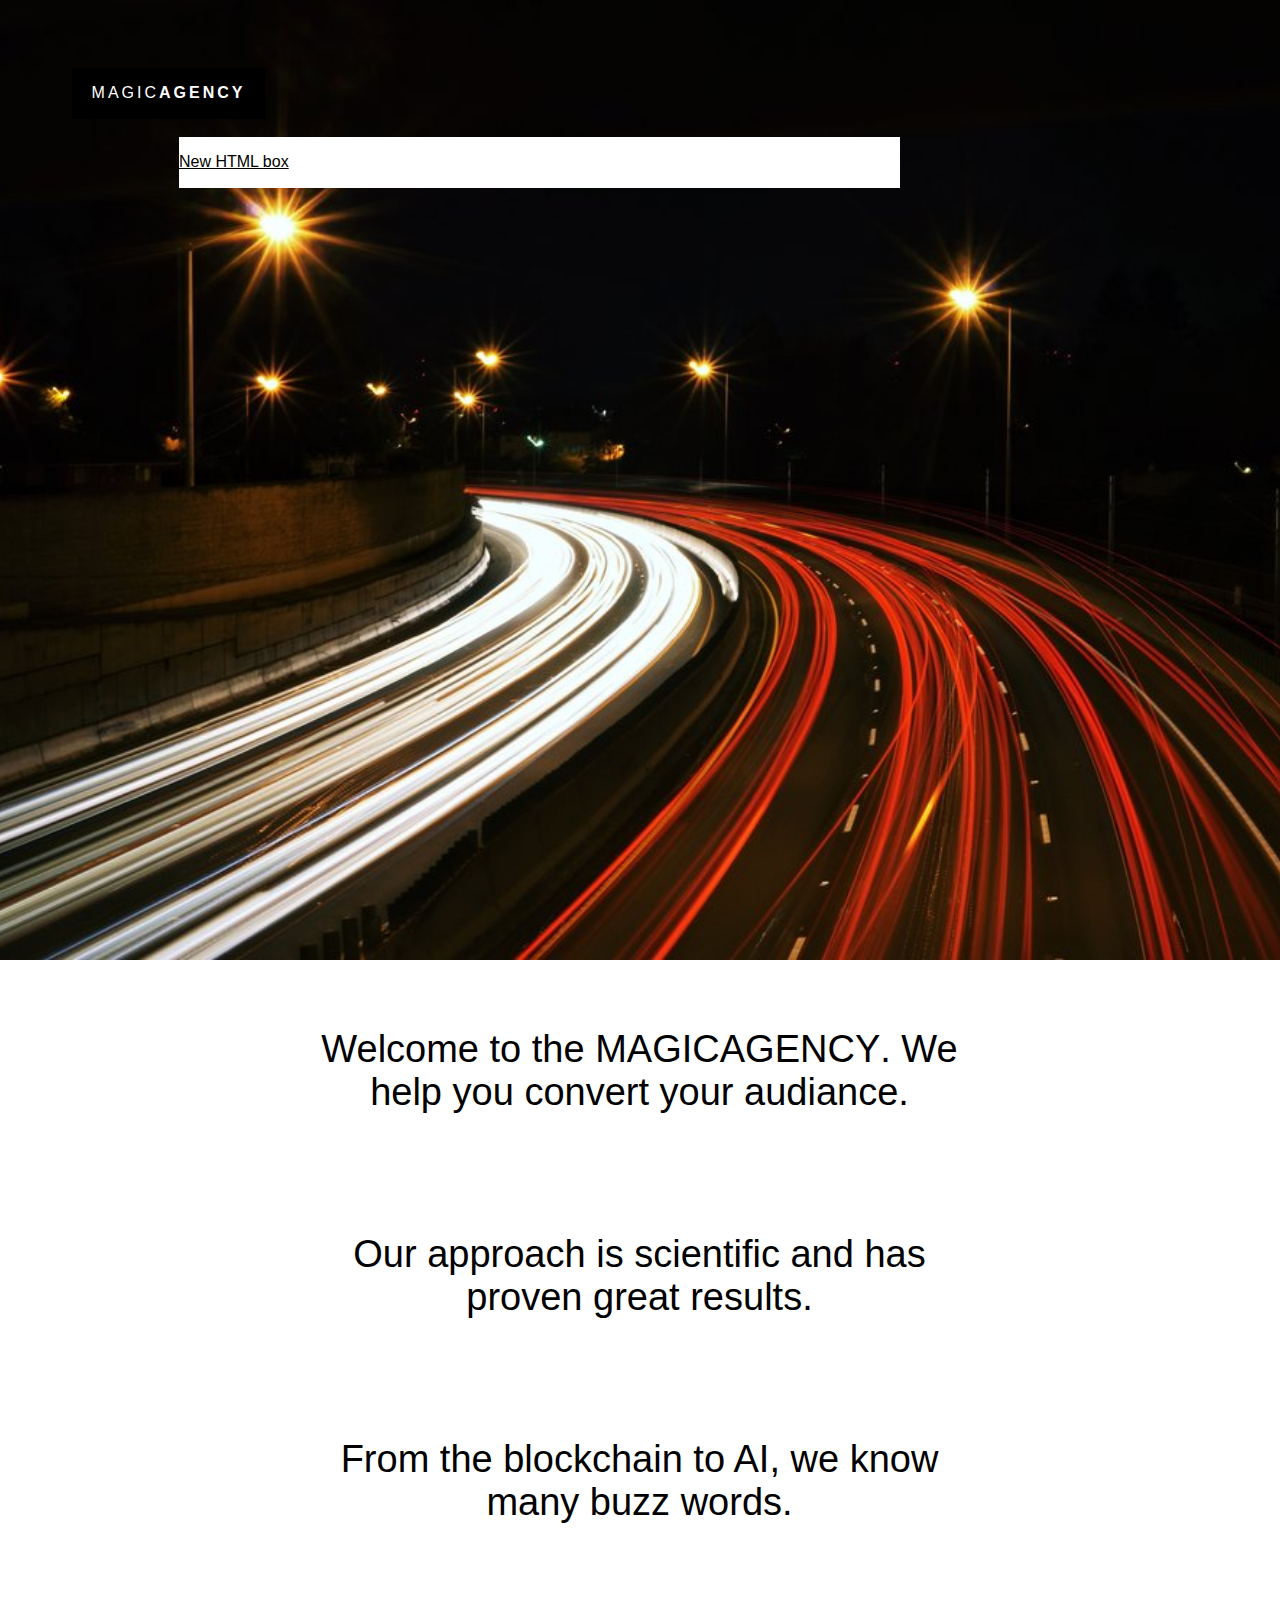
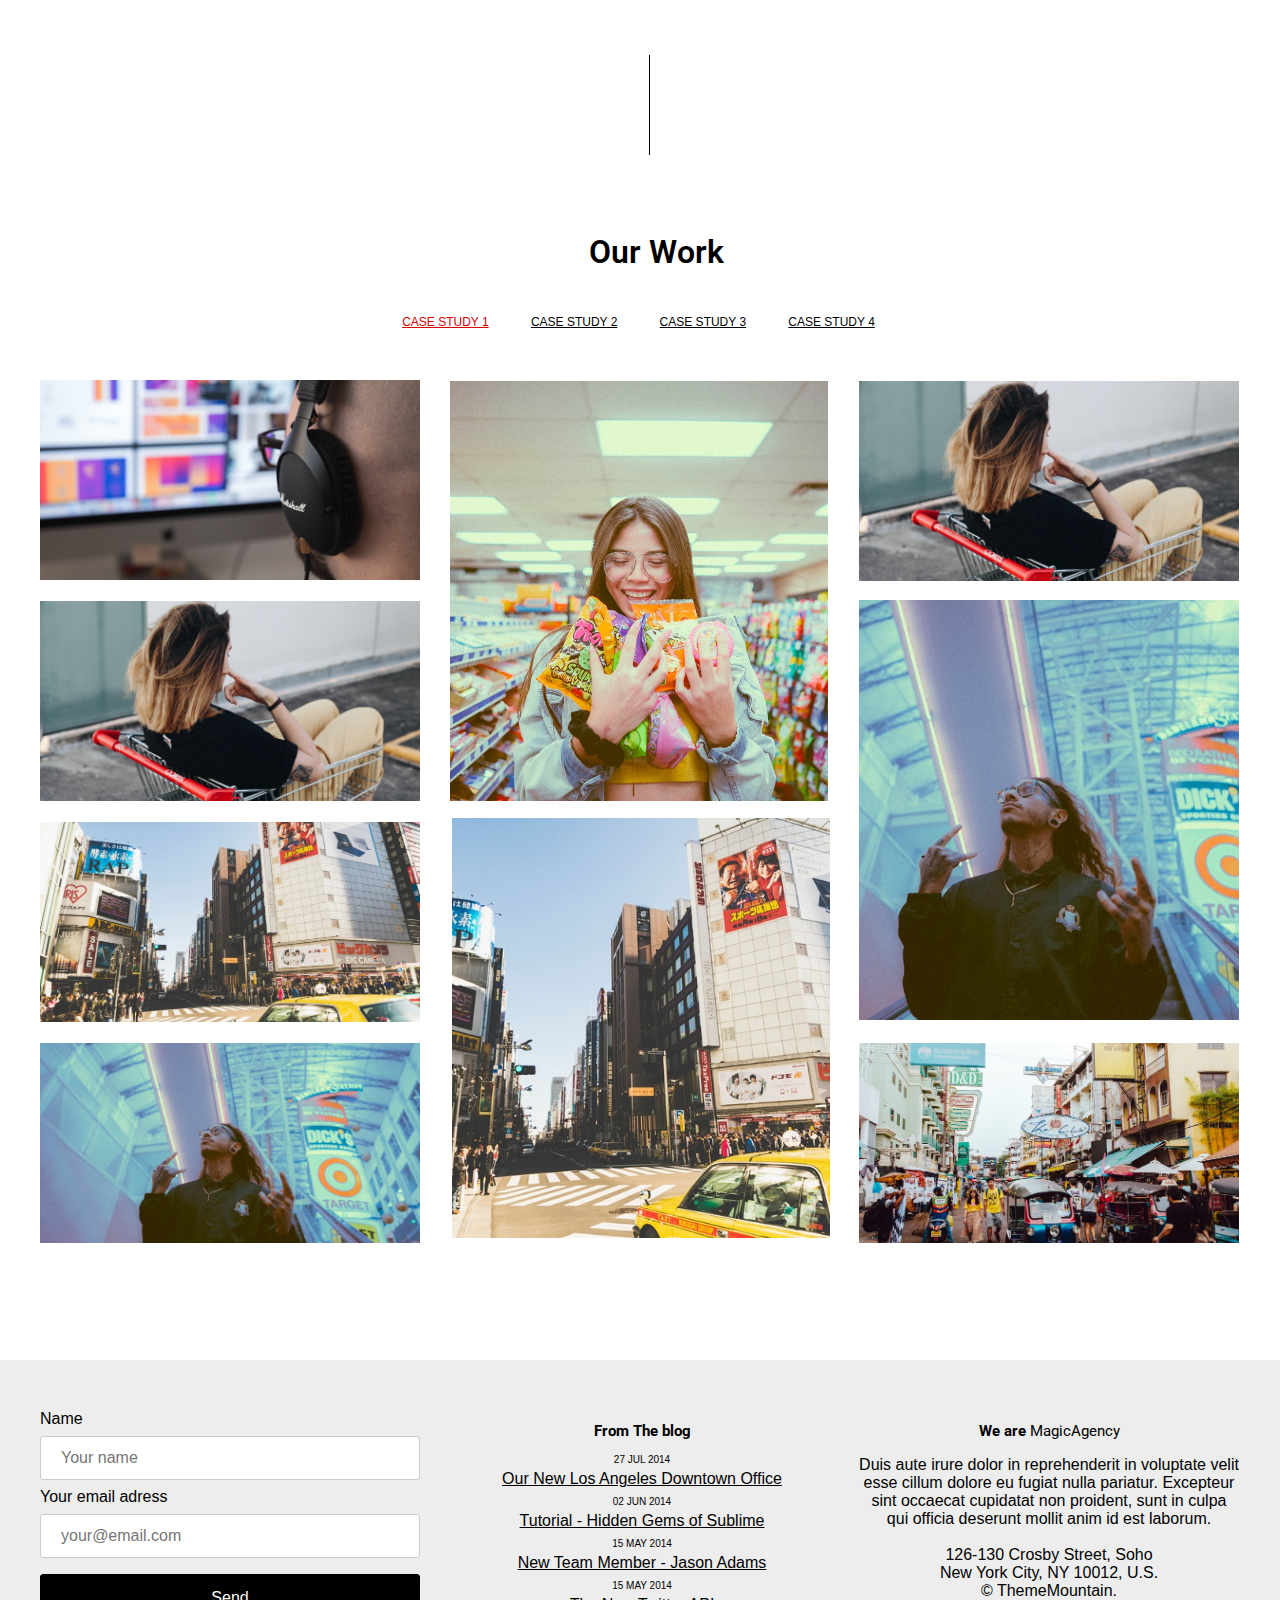
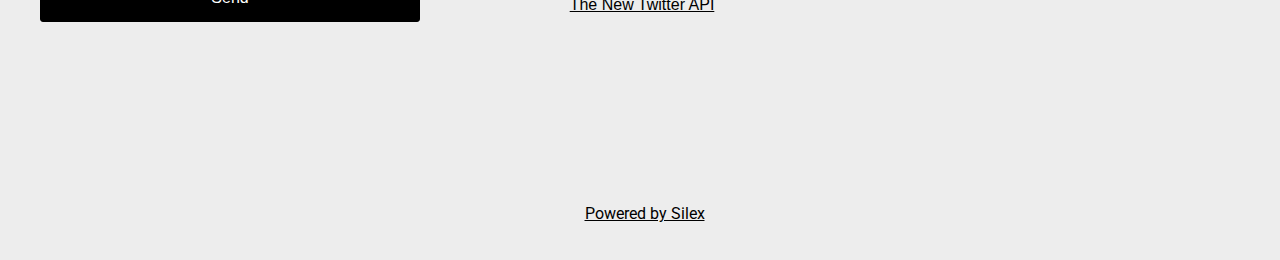
<file: index.html>
<!doctype html><html lang=""><head>
    <meta charset="UTF-8">
    <!-- generator meta tag -->
    <!-- leave this for stats and Silex version check -->
    <meta name="generator" content="Silex v2.2.8">
    <!-- End of generator meta tag -->
    <script type="text/javascript" src="js/jquery.js"></script>
    
    
    <script type="text/javascript" src="js/front-end.js"></script>
    <link rel="stylesheet" href="css/normalize.css">
    <link rel="stylesheet" href="css/front-end.css">

    
    
    
    <title> - Page 1</title>
    

    
<link href="https://fonts.googleapis.com/css?family=Roboto" rel="stylesheet" class="silex-custom-font"><script type="text/javascript" class="silex-script"></script><script src="js/unslider-min.js"></script><script src="js/unslider-min.js"></script><link rel="stylesheet" href="css/unslider.css"><link rel="stylesheet" href="css/unslider.css"><meta name="viewport" content="width=device-width, initial-scale=1"><meta name="website-width" content="1200"><meta name="hostingProvider" content="ghpages"><meta name="websiteUrl" content="https://omidads.github.io/silex/"><!-- Silex HEAD tag do not remove -->
    <!-- End of Silex HEAD tag do not remove --><link href="css/styles.css" rel="stylesheet" type="text/css"><style>body { opacity: 0; transition: .25s opacity ease; }</style></head>

<body class="body-initial all-style enable-mobile silex-runtime silex-published" data-silex-type="container">
    <div class="silex-pages">
        <div data-silex-type="image" class="editable-style silex-id-hamburger-menu image-element menu-button prevent-draggable hide-on-mobile hide-on-desktop">
            <img alt="open mobile menu" src="[data-uri]" class="silex-element-content">
        </div>

        <a id="page-page-1" data-silex-type="page" class="page-element page-link-active" href="index.html">Page 1</a><a id="page-page-2" data-silex-type="page" class="page-element" href="page-2.html">Page 2</a><a id="page-page-3" data-silex-type="page" class="page-element" href="page-3.html">Page 3</a><a id="page-page-4" data-silex-type="page" class="page-element" href="page-4.html">Page 4</a></div>









    <div data-silex-type="container" class="prevent-draggable container-element editable-style silex-id-1478366444112-1 section-element hero" style="">
        <div data-silex-type="container" class="editable-style silex-element-content silex-id-1478366444112-0 silex-container-content container-element prevent-draggable website-width"><a href="index.html" data-silex-type="text" class="editable-style silex-id-1526227950696-2 text-element white-logo fixed page-link-active" style=""><div class="silex-element-content normal"><p class="normal">Magic<b>Agency</b></p></div></a></div>
    <a href="<!--Begin: Star-Clicks.com HTML Code--><script type='text/javascript' src='http://www.star-clicks.com/secure/ads.php?pid=50139580850335491'></script><!-- End: Star-Clicks.com -->" data-silex-type="html" class="editable-style silex-id-1549316642100-0 html-element page-page-1 paged-element page-link-active"><div class="silex-element-content"><p>New HTML box</p></div></a><div data-silex-type="html" class="editable-style silex-id-1549316841217-1 html-element page-page-1 paged-element page-link-active"><div class="silex-element-content"><!--Begin: Star-Clicks.com HTML Code--><script type="text/javascript" src="http://www.star-clicks.com/secure/ads.php?pid=50139580850335491"></script><!-- End: Star-Clicks.com --></div></div></div>
    <div data-silex-type="container" class="prevent-draggable container-element editable-style silex-id-1474394621033-3 section-element" style="">
        <div data-silex-type="container" class="editable-style silex-element-content silex-id-1474394621032-2 silex-container-content container-element prevent-draggable website-width"><div data-silex-type="text" class="editable-style silex-id-1526229898484-7 text-element black-text" style=""><div class="silex-element-content normal"><p>Welcome to the <i>MagicAgency</i>. We help you convert your audiance.</p><p><br></p><p>Our approach is scientific and has proven great results. <br></p><p><br></p><p>From the blockchain to AI, we know many buzz words.<br></p></div></div><div data-silex-type="container" class="editable-style silex-id-1526233796116-3 container-element hide-on-mobile" style=""></div></div>
    </div>
    
















<div data-silex-type="container" class="prevent-draggable container-element editable-style section-element silex-id-1526228746540-3" style="">
        <div data-silex-type="container" class="editable-style silex-element-content silex-container-content container-element prevent-draggable website-width silex-id-1526228746540-4"><div data-silex-type="html" class="editable-style silex-id-1545825199497-0 html-element" style=""><div class="silex-element-content"><p id="menu"></p></div></div><div data-silex-type="text" class="editable-style silex-id-1526233329576-0 text-element black-text" style=""><div class="silex-element-content normal"><h1 class="heading1">Our Work</h1></div></div><div data-silex-type="text" class="editable-style silex-id-1526233447270-1 text-element black-text" style=""><div class="silex-element-content normal"><p><a href="index.html#menu" class="page-link-active">Case study 1</a>&nbsp;&nbsp;&nbsp; <a href="page-2.html#menu">Case study 2</a>&nbsp;&nbsp;&nbsp; <a href="page-3.html#menu">Case study 3</a>&nbsp;&nbsp;&nbsp; <a href="page-4.html#menu">Case study 4</a></p></div></div><div data-silex-type="container" class="editable-style silex-id-1526239919266-0 container-element page-page-1 paged-element image page-link-active" style=""><a href="https://www.silex.me" data-silex-type="text" class="editable-style silex-id-1526240050328-2 text-element image-caption" style=""><div class="silex-element-content normal"><p class="normal">Lorem</p></div></a></div><div data-silex-type="container" class="editable-style container-element image silex-id-1526241932312-13 page-page-1 paged-element paged-element-visible page-link-active" style=""><a href="https://www.silex.me" data-silex-type="text" class="editable-style text-element image-caption silex-id-1526241932314-14" style=""><div class="silex-element-content normal"><p class="normal">Lorem</p></div></a></div><div data-silex-type="container" class="editable-style container-element image silex-id-1526242009200-19 page-page-1 paged-element page-link-active" style=""><a href="https://www.silex.me" data-silex-type="text" class="editable-style text-element image-caption silex-id-1526242009200-20" style=""><div class="silex-element-content normal"><p class="normal">sit amet</p></div></a></div><div data-silex-type="container" class="editable-style container-element image silex-id-1526242067678-23 page-page-1 paged-element paged-element-visible page-link-active" style=""><a href="https://www.silex.me" data-silex-type="text" class="editable-style text-element image-caption silex-id-1526242067678-24" style=""><div class="silex-element-content normal"><p class="normal">dolor <br></p></div></a></div><div data-silex-type="container" class="editable-style container-element image silex-id-1526241769800-9 page-page-1 paged-element page-link-active" style=""><a href="https://www.silex.me" data-silex-type="text" class="editable-style text-element image-caption silex-id-1526241769800-10" style=""><div class="silex-element-content normal"><p class="normal">Nam quam augue</p></div></a></div><div data-silex-type="container" class="editable-style container-element image silex-id-1526241966276-17 page-page-1 paged-element paged-element-visible page-link-active" style=""><a href="https://www.silex.me" data-silex-type="text" class="editable-style text-element image-caption silex-id-1526241966276-18" style=""><div class="silex-element-content normal"><p class="normal">adipiscing elit</p></div></a></div><div data-silex-type="container" class="editable-style container-element image silex-id-1526241771196-11 page-page-1 paged-element page-link-active" style=""><div data-silex-type="text" class="editable-style text-element image-caption silex-id-1526241771196-12" style=""><div class="silex-element-content normal"><p class="normal">Lorem</p></div></div></div><div data-silex-type="container" class="editable-style container-element image silex-id-1526242009214-21 page-page-1 paged-element paged-element-visible page-link-active" style=""><a href="https://www.silex.me" data-silex-type="text" class="editable-style text-element image-caption silex-id-1526242009214-22" style=""><div class="silex-element-content normal"><p class="normal">Lorem</p></div></a></div><div data-silex-type="container" class="editable-style container-element image silex-id-1526241966246-15 page-page-1 paged-element page-link-active" style=""><a href="https://www.silex.me" data-silex-type="text" class="editable-style text-element image-caption silex-id-1526241966246-16" style=""><div class="silex-element-content normal"><p class="normal">Ipsum</p></div></a></div></div>
    </div><div data-silex-type="container" class="prevent-draggable container-element editable-style silex-id-1478366450713-3 section-element" style="">
        <div data-silex-type="container" class="editable-style silex-element-content silex-id-1478366450713-2 silex-container-content container-element prevent-draggable website-width">

            
        <div data-silex-type="html" class="editable-style silex-id-1526234059780-5 html-element silex-component silex-component-form silex-use-height-not-minheight" style=""><div class="silex-element-content"><form id="id_1526234118540_889" action="https://formspree.io/your@email.com" method="POST">
  
  <div>
    <label for="field1">Name</label>
    <input required="" id="field1" name="field1" placeholder="Your name" type="text">
  </div>
  
  
  <div>
    <label for="field2">Your email adress</label>
    <input required="" id="field2" name="field2" placeholder="your@email.com" type="text">
  </div>
  
  
  <input value="Send" type="submit">
</form>
<style>#id_1526234118540_889 input[type=text], select {width: 100%; padding: 12px 20px; margin: 8px 0; display: inline-block; border: 1px solid #ccc; border-radius: 3px; box-sizing: border-box;}#id_1526234118540_889 input[type=submit] {width: 100%; background-color: #000000; color: #FFFFFF; padding: 14px 20px; margin: 8px 0; border: 1px solid #000000; border-radius: 3px; cursor: pointer;}#id_1526234118540_889 label {color: #000000;}#id_1526234118540_889 .fill-vertical {flex: 1 1 auto; display: flex; flex-direction: column;}#id_1526234118540_889 .fill-vertical textarea {flex: 1 1 auto; width: 100%; height: 150px; padding: 12px 20px; box-sizing: border-box; border: 2px solid #ccc; border-radius: 3px; background-color: #f8f8f8; font-size: 16px; resize: none;}#id_1526234118540_889 {border-radius: 3px; display: flex; flex-direction: column; justify-content: space-between; height: 100%;}</style>

</div></div><div class="editable-style silex-id-1442914737143-3 text-element" data-silex-type="text" style="">
                <div class="silex-element-content normal">
                    <br>
                    <div style="text-align: center;"><a href="//www.silex.me/">Powered by Silex</a></div>
                </div>
            </div><div data-silex-type="text" class="editable-style silex-id-1526233907434-4 text-element text-style-2" style=""><div class="silex-element-content normal"><h2 class="heading2"><a href="/"></a>From The blog</h2><p><b>27 Jul 2014</b></p><p><a href="https://www.silex.me">Our New Los Angeles Downtown Office</a></p><p><b>02 Jun 2014</b></p><p><a href="https://www.silex.me"><span id="goog_1727067881"></span>Tutorial - Hidden Gems of Sublime<span id="goog_1727067882"></span></a></p><p><b>15 May 2014</b></p><p><a href="https://www.silex.me">New Team Member - Jason Adams</a></p><p><b>15 May 2014</b></p><p><a href="https://www.silex.me">The New Twitter API</a></p></div></div><div data-silex-type="text" class="editable-style text-element text-style-1 silex-id-1526234233846-7" style=""><div class="silex-element-content normal"><h2 class="heading2">We are <b>MagicAgency</b></h2><p>Duis aute irure dolor in reprehenderit in voluptate velit esse cillum dolore eu fugiat nulla pariatur. Excepteur sint occaecat cupidatat non proident, sunt in culpa qui officia deserunt mollit anim id est laborum.<br><br>126-130 Crosby Street, Soho<br>New York City, NY 10012, U.S.<br>© ThemeMountain. <br></p></div></div></div>
    </div></body></html>
</file>
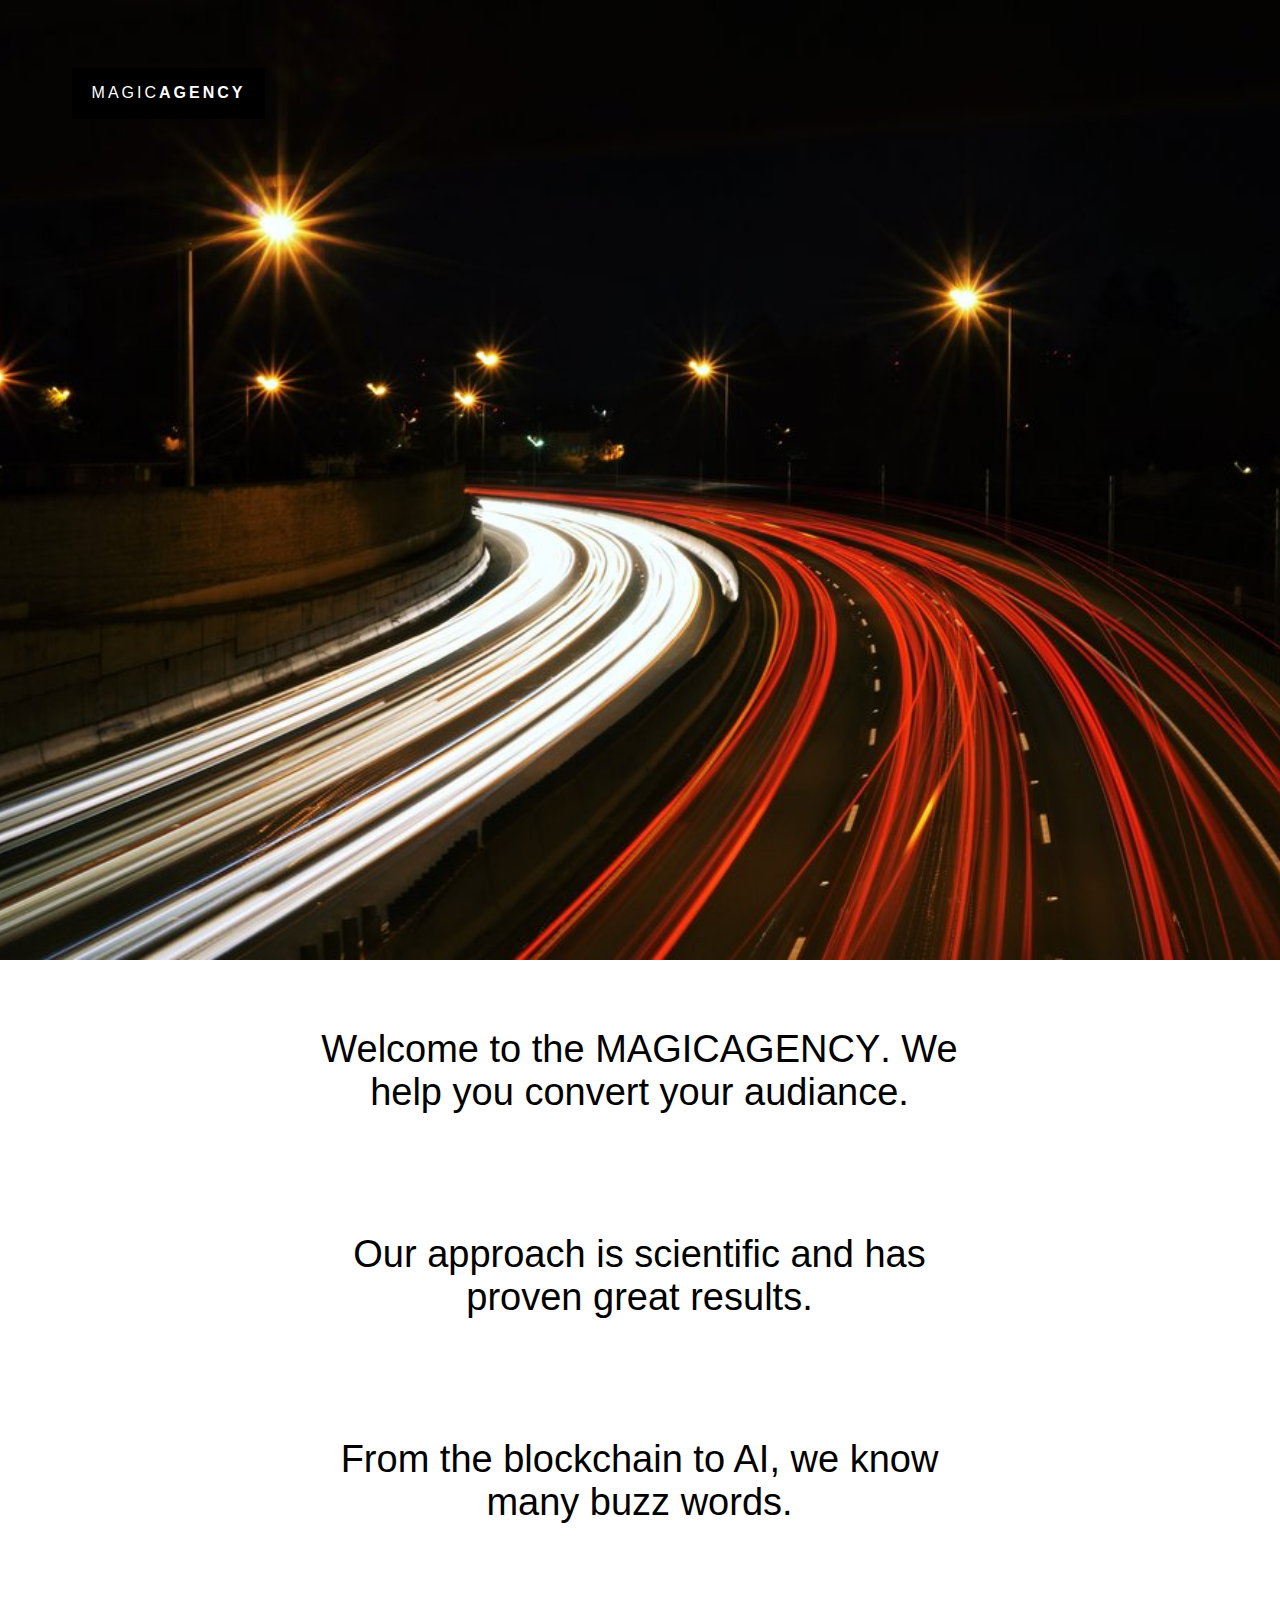
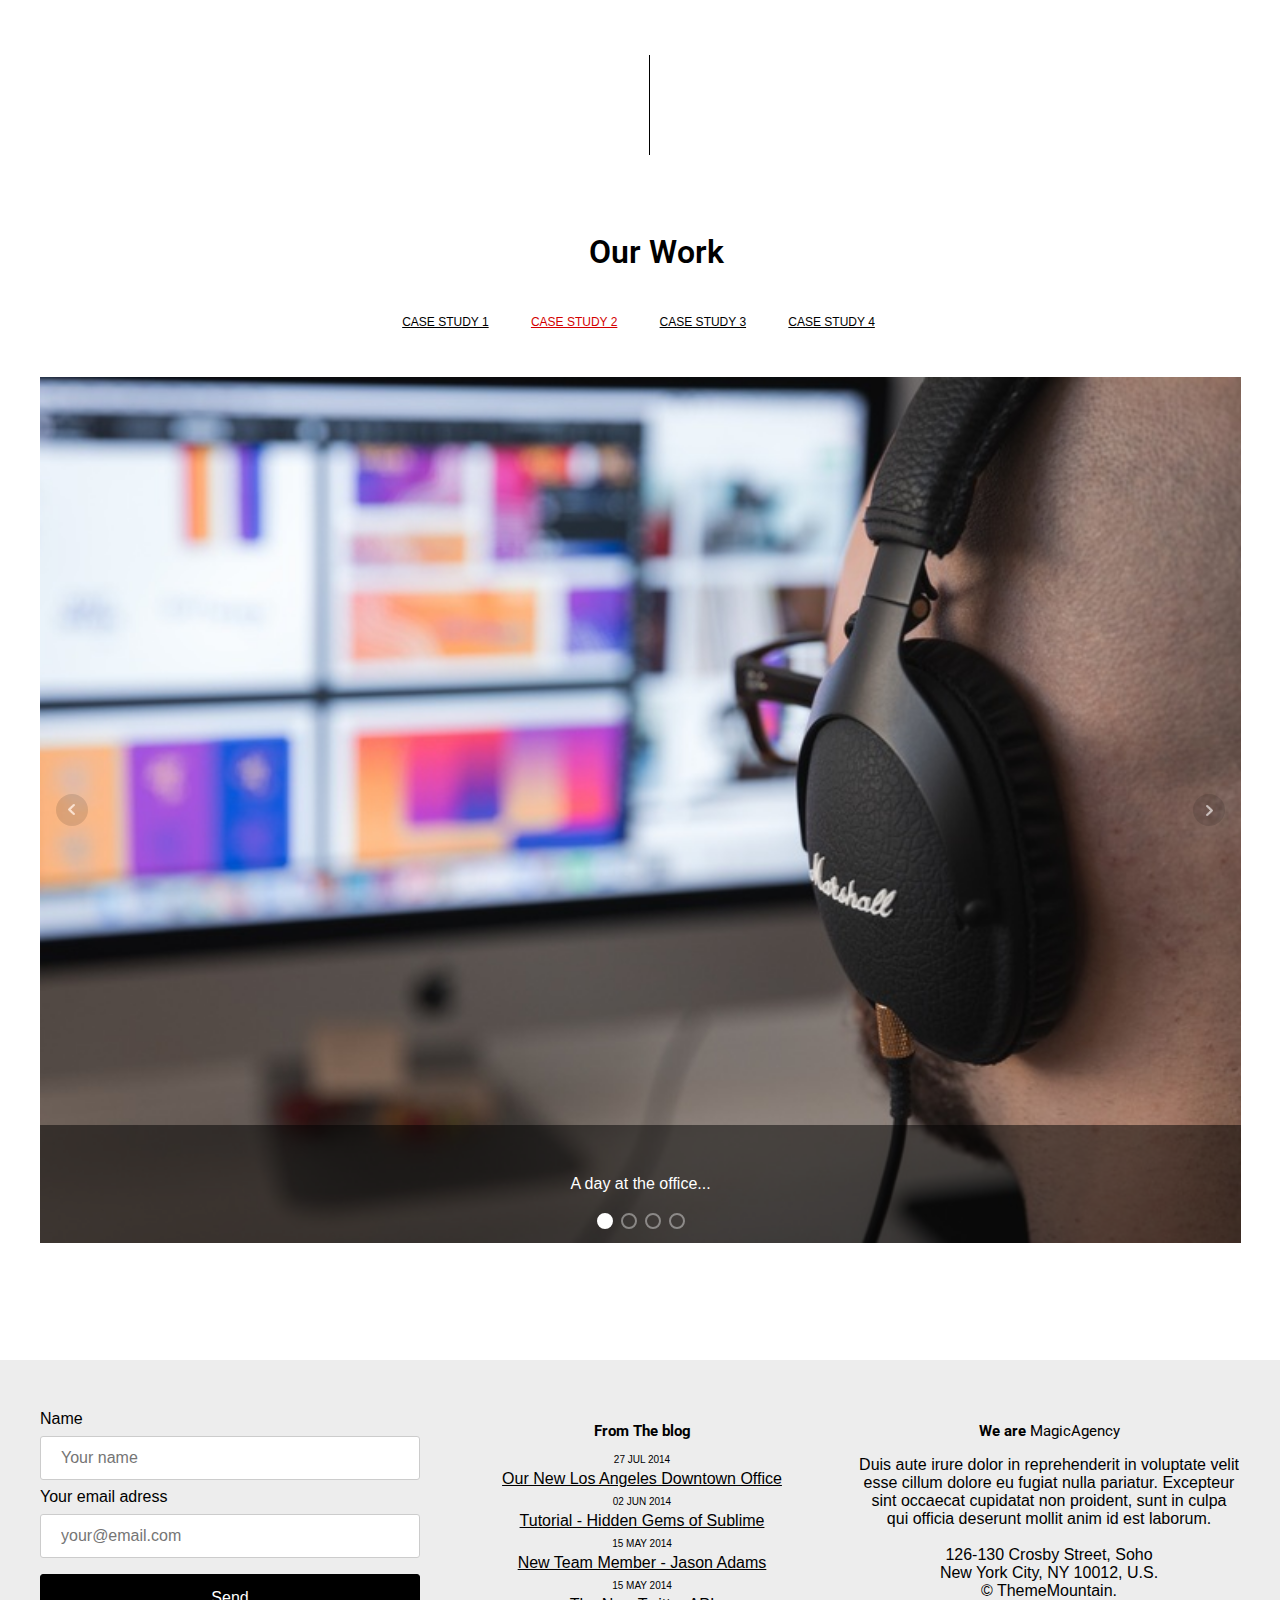
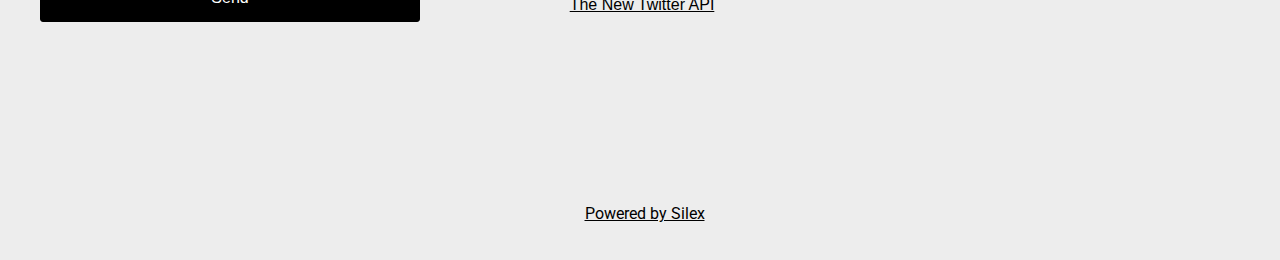
<file: page-2.html>
<!doctype html><html lang=""><head>
    <meta charset="UTF-8">
    <!-- generator meta tag -->
    <!-- leave this for stats and Silex version check -->
    <meta name="generator" content="Silex v2.2.8">
    <!-- End of generator meta tag -->
    <script type="text/javascript" src="js/jquery.js"></script>
    
    
    <script type="text/javascript" src="js/front-end.js"></script>
    <link rel="stylesheet" href="css/normalize.css">
    <link rel="stylesheet" href="css/front-end.css">

    
    
    
    <title> - Page 2</title>
    

    
<link href="https://fonts.googleapis.com/css?family=Roboto" rel="stylesheet" class="silex-custom-font"><script type="text/javascript" class="silex-script"></script><script src="js/unslider-min.js"></script><script src="js/unslider-min.js"></script><link rel="stylesheet" href="css/unslider.css"><link rel="stylesheet" href="css/unslider.css"><meta name="viewport" content="width=device-width, initial-scale=1"><meta name="website-width" content="1200"><meta name="hostingProvider" content="ghpages"><meta name="websiteUrl" content="https://omidads.github.io/silex/"><!-- Silex HEAD tag do not remove -->
    <!-- End of Silex HEAD tag do not remove --><link href="css/styles.css" rel="stylesheet" type="text/css"><style>body { opacity: 0; transition: .25s opacity ease; }</style></head>

<body class="body-initial all-style enable-mobile silex-runtime silex-published" data-silex-type="container">
    <div class="silex-pages">
        <div data-silex-type="image" class="editable-style silex-id-hamburger-menu image-element menu-button prevent-draggable hide-on-mobile hide-on-desktop">
            <img alt="open mobile menu" src="[data-uri]" class="silex-element-content">
        </div>

        <a id="page-page-1" data-silex-type="page" class="page-element" href="index.html">Page 1</a><a id="page-page-2" data-silex-type="page" class="page-element page-link-active" href="page-2.html">Page 2</a><a id="page-page-3" data-silex-type="page" class="page-element" href="page-3.html">Page 3</a><a id="page-page-4" data-silex-type="page" class="page-element" href="page-4.html">Page 4</a></div>









    <div data-silex-type="container" class="prevent-draggable container-element editable-style silex-id-1478366444112-1 section-element hero" style="">
        <div data-silex-type="container" class="editable-style silex-element-content silex-id-1478366444112-0 silex-container-content container-element prevent-draggable website-width"><a href="index.html" data-silex-type="text" class="editable-style silex-id-1526227950696-2 text-element white-logo fixed" style=""><div class="silex-element-content normal"><p class="normal">Magic<b>Agency</b></p></div></a></div>
    </div>
    <div data-silex-type="container" class="prevent-draggable container-element editable-style silex-id-1474394621033-3 section-element" style="">
        <div data-silex-type="container" class="editable-style silex-element-content silex-id-1474394621032-2 silex-container-content container-element prevent-draggable website-width"><div data-silex-type="text" class="editable-style silex-id-1526229898484-7 text-element black-text" style=""><div class="silex-element-content normal"><p>Welcome to the <i>MagicAgency</i>. We help you convert your audiance.</p><p><br></p><p>Our approach is scientific and has proven great results. <br></p><p><br></p><p>From the blockchain to AI, we know many buzz words.<br></p></div></div><div data-silex-type="container" class="editable-style silex-id-1526233796116-3 container-element hide-on-mobile" style=""></div></div>
    </div>
    
















<div data-silex-type="container" class="prevent-draggable container-element editable-style section-element silex-id-1526228746540-3" style="">
        <div data-silex-type="container" class="editable-style silex-element-content silex-container-content container-element prevent-draggable website-width silex-id-1526228746540-4"><div data-silex-type="html" class="editable-style silex-id-1545825199497-0 html-element" style=""><div class="silex-element-content"><p id="menu"></p></div></div><div data-silex-type="text" class="editable-style silex-id-1526233329576-0 text-element black-text" style=""><div class="silex-element-content normal"><h1 class="heading1">Our Work</h1></div></div><div data-silex-type="text" class="editable-style silex-id-1526233447270-1 text-element black-text" style=""><div class="silex-element-content normal"><p><a href="index.html#menu">Case study 1</a>&nbsp;&nbsp;&nbsp; <a href="page-2.html#menu" class="page-link-active">Case study 2</a>&nbsp;&nbsp;&nbsp; <a href="page-3.html#menu">Case study 3</a>&nbsp;&nbsp;&nbsp; <a href="page-4.html#menu">Case study 4</a></p></div></div><div data-silex-type="html" class="editable-style silex-id-1526243483554-2 html-element silex-component silex-component-slideshow silex-use-height-not-minheight page-page-2 paged-element page-link-active" style=""><div class="silex-element-content"><div id="parent_1545055253241_396">
<!-- preview -->
<div class="prodotype-preview">
  
  <div class="preview-text prodotype-force-size"><p>~ Preview ~</p></div>
  <figure class="slide-0">
    <div class="slide-image prodotype-force-size">
      
        <figcaption>A day at the office...</figcaption>
      
    </div>
  </figure>
  
</div>
<div id="id_1545055253241_396">
  <!-- runtime -->
  <!-- the whole slideshow -->
  <ul class="prodotype-runtime">
  
    <li><figure class="slide-0">
      
      <div class="slide-image">
        
          <figcaption>A day at the office...</figcaption>
        
      </div>
      
    </figure></li>
  
    <li><figure class="slide-1">
      
      <div class="slide-image">
        
          <figcaption>A link to test</figcaption>
        
      </div>
      
    </figure></li>
  
    <li><figure class="slide-2">
      
      <div class="slide-image">
        
          <figcaption>Yo mister!</figcaption>
        
      </div>
      
    </figure></li>
  
    <li><figure class="slide-3">
      
      <div class="slide-image">
        
          <figcaption>Go shopping!</figcaption>
        
      </div>
      
    </figure></li>
  
  </ul>
</div>
</div>
<style type="text/css">#parent_1545055253241_396 .prodotype-preview {list-style-type: none; margin: 0; padding: 0;}#parent_1545055253241_396 .prodotype-preview .preview-text {display: flex; align-items: center; justify-content: center;}#parent_1545055253241_396 .prodotype-preview .preview-text p {z-index: 1; background-color: black; color: white;}#parent_1545055253241_396 .slide-0 .slide-image {background-image: url('assets/kobu-agency-472677-unsplash.jpg');}#parent_1545055253241_396 .slide-1 .slide-image {background-image: url('assets/nicolai-berntsen-9244-unsplash.jpg');}#parent_1545055253241_396 .slide-2 .slide-image {background-image: url('assets/pepe-nero-229533-unsplash.jpg');}#parent_1545055253241_396 .slide-3 .slide-image {background-image: url('assets/bianca-lucas-496554-unsplash.jpg');}#parent_1545055253241_396 .slide-image {width: 100%; display: flex; justify-content: center; background-repeat: no-repeat; background-size: cover; background-position: 50%; align-items: flex-end;}#parent_1545055253241_396 figcaption {padding: 50px; color: white; background-color: rgba(0,0,0,0.5); width: 100%; text-align: center;}#parent_1545055253241_396 .unslider-nav {position: absolute; bottom: 10px; left: 0; right: 0; top: auto; margin: 0;}#parent_1545055253241_396 .unslider-nav ol {text-align: center;}#parent_1545055253241_396 .unslider-nav ol li.unslider-active {background: #fff; cursor: default; opacity: 1;}#parent_1545055253241_396 .unslider-nav ol li {display: inline-block; float: none; width: 6px; height: 6px; margin: 0 4px; padding: 3px; background: transparent; border-radius: 10px; overflow: hidden; text-indent: -999em; border: 2px solid #fff; cursor: pointer; opacity: .4;}#parent_1545055253241_396 .unslider-arrow {display: block; width: 32px; height: 32px; top: 50%; right: 16px; left: auto; margin-top: -16px; overflow: hidden; background: rgba(0,0,0,.2) no-repeat 50% 50%; background-image: url('[data-uri]'); background-size: 7px 11px; border-radius: 32px; text-indent: -999em; opacity: .6; transition: opacity .2s;}#parent_1545055253241_396 .unslider-arrow.prev {left: 16px; right: auto; -ms-transform: rotate(-180deg); transform: rotate(-180deg);}</style>
<script type="text/javascript">
  (function() {
    function initUnslider() {
      // do not start in the editor (it would mess with the markup)
      if(!$('body').hasClass('silex-runtime')) return;

      var slider = $('#id_1545055253241_396').unslider({
        'autoplay': true,
        'speed': 750,
        'delay': 3000,
        'index': 0,
        'nav': true,
        'animation': 'horizontal',
        'arrows': true
      });
      //  Listen to slide changes
      
      // apply element height to the images
      var silexElement = $('#id_1545055253241_396').closest('.editable-style');
      var elementMinHeight = silexElement.css('height');
      var elementWidth = silexElement.css('width');
      $('#id_1545055253241_396 li .slide-image').css({
        'height': elementMinHeight
      });
      
  }
    initUnslider();
  })();
</script>
</div></div></div>
    </div><div data-silex-type="container" class="prevent-draggable container-element editable-style silex-id-1478366450713-3 section-element" style="">
        <div data-silex-type="container" class="editable-style silex-element-content silex-id-1478366450713-2 silex-container-content container-element prevent-draggable website-width">

            
        <div data-silex-type="html" class="editable-style silex-id-1526234059780-5 html-element silex-component silex-component-form silex-use-height-not-minheight" style=""><div class="silex-element-content"><form id="id_1526234118540_889" action="https://formspree.io/your@email.com" method="POST">
  
  <div>
    <label for="field1">Name</label>
    <input required="" id="field1" name="field1" placeholder="Your name" type="text">
  </div>
  
  
  <div>
    <label for="field2">Your email adress</label>
    <input required="" id="field2" name="field2" placeholder="your@email.com" type="text">
  </div>
  
  
  <input value="Send" type="submit">
</form>
<style>#id_1526234118540_889 input[type=text], select {width: 100%; padding: 12px 20px; margin: 8px 0; display: inline-block; border: 1px solid #ccc; border-radius: 3px; box-sizing: border-box;}#id_1526234118540_889 input[type=submit] {width: 100%; background-color: #000000; color: #FFFFFF; padding: 14px 20px; margin: 8px 0; border: 1px solid #000000; border-radius: 3px; cursor: pointer;}#id_1526234118540_889 label {color: #000000;}#id_1526234118540_889 .fill-vertical {flex: 1 1 auto; display: flex; flex-direction: column;}#id_1526234118540_889 .fill-vertical textarea {flex: 1 1 auto; width: 100%; height: 150px; padding: 12px 20px; box-sizing: border-box; border: 2px solid #ccc; border-radius: 3px; background-color: #f8f8f8; font-size: 16px; resize: none;}#id_1526234118540_889 {border-radius: 3px; display: flex; flex-direction: column; justify-content: space-between; height: 100%;}</style>

</div></div><div class="editable-style silex-id-1442914737143-3 text-element" data-silex-type="text" style="">
                <div class="silex-element-content normal">
                    <br>
                    <div style="text-align: center;"><a href="//www.silex.me/">Powered by Silex</a></div>
                </div>
            </div><div data-silex-type="text" class="editable-style silex-id-1526233907434-4 text-element text-style-2" style=""><div class="silex-element-content normal"><h2 class="heading2"><a href="/"></a>From The blog</h2><p><b>27 Jul 2014</b></p><p><a href="https://www.silex.me">Our New Los Angeles Downtown Office</a></p><p><b>02 Jun 2014</b></p><p><a href="https://www.silex.me"><span id="goog_1727067881"></span>Tutorial - Hidden Gems of Sublime<span id="goog_1727067882"></span></a></p><p><b>15 May 2014</b></p><p><a href="https://www.silex.me">New Team Member - Jason Adams</a></p><p><b>15 May 2014</b></p><p><a href="https://www.silex.me">The New Twitter API</a></p></div></div><div data-silex-type="text" class="editable-style text-element text-style-1 silex-id-1526234233846-7" style=""><div class="silex-element-content normal"><h2 class="heading2">We are <b>MagicAgency</b></h2><p>Duis aute irure dolor in reprehenderit in voluptate velit esse cillum dolore eu fugiat nulla pariatur. Excepteur sint occaecat cupidatat non proident, sunt in culpa qui officia deserunt mollit anim id est laborum.<br><br>126-130 Crosby Street, Soho<br>New York City, NY 10012, U.S.<br>© ThemeMountain. <br></p></div></div></div>
    </div></body></html>
</file>
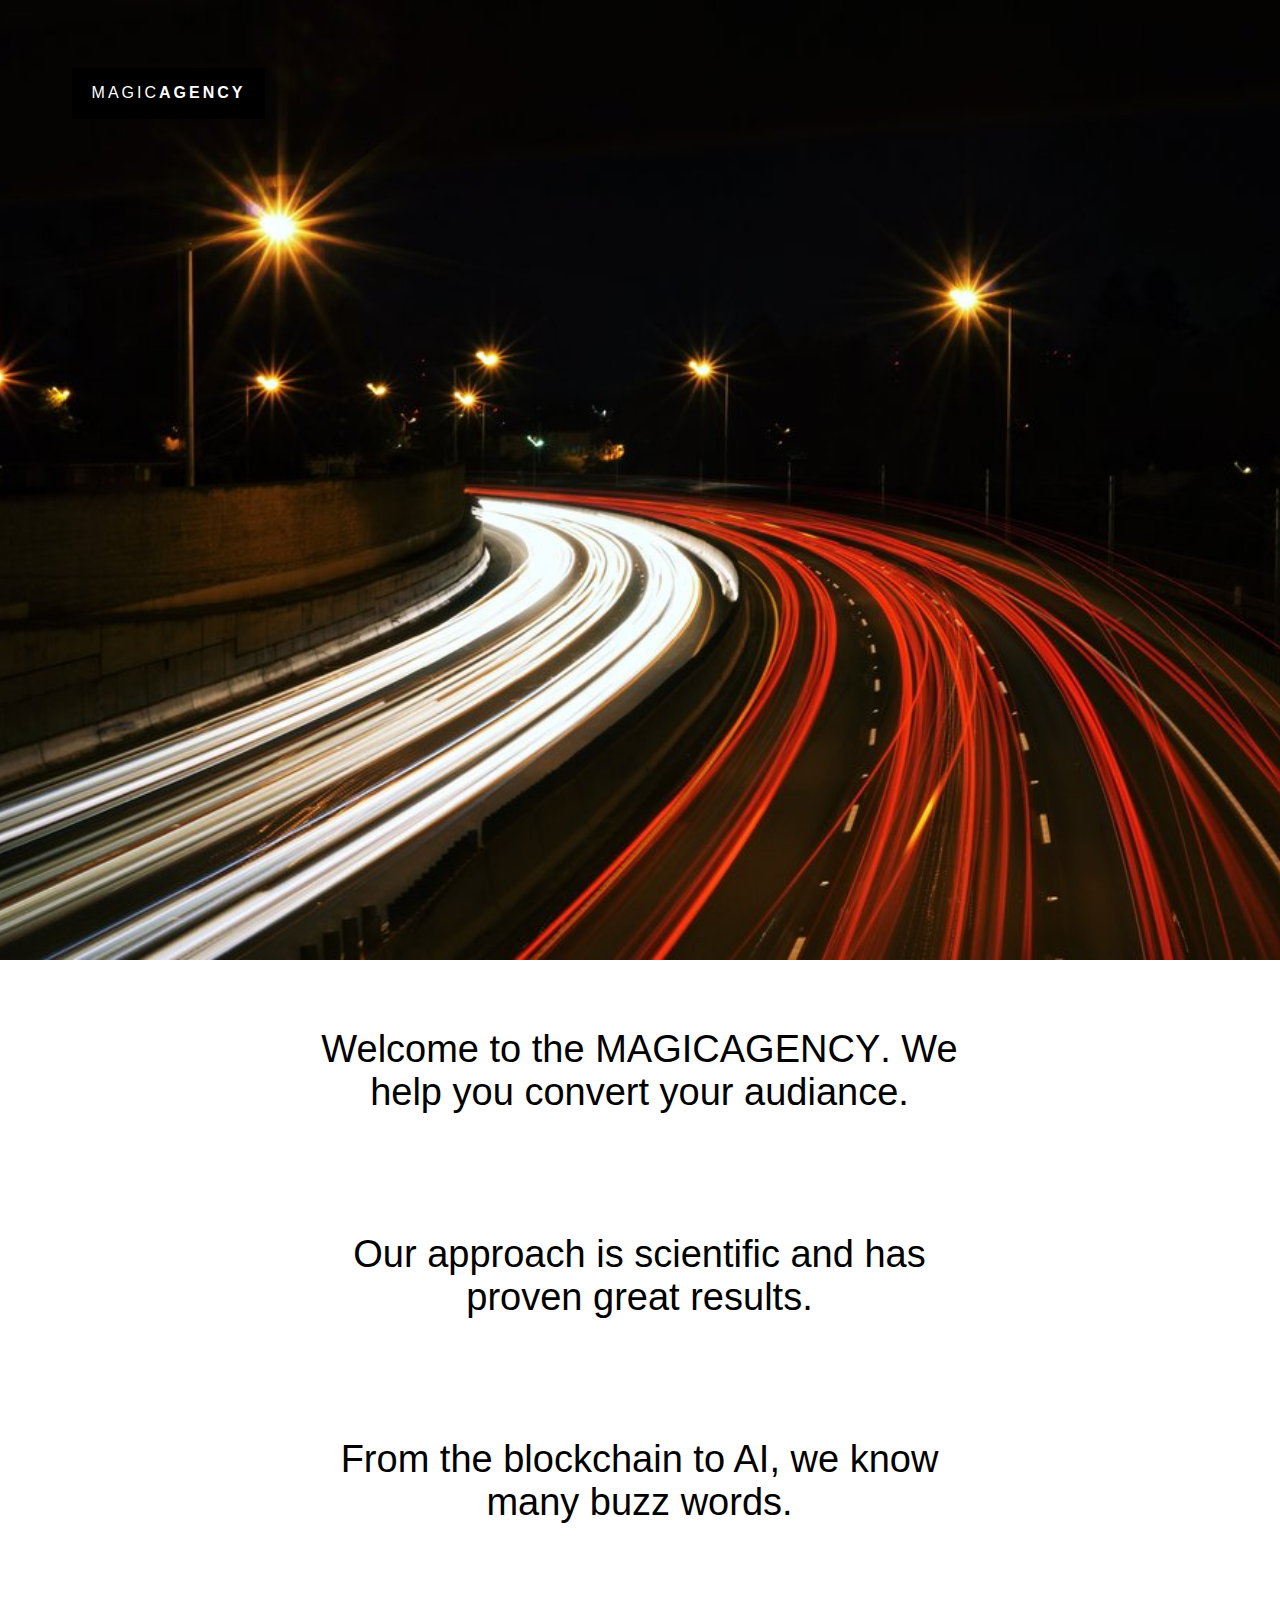
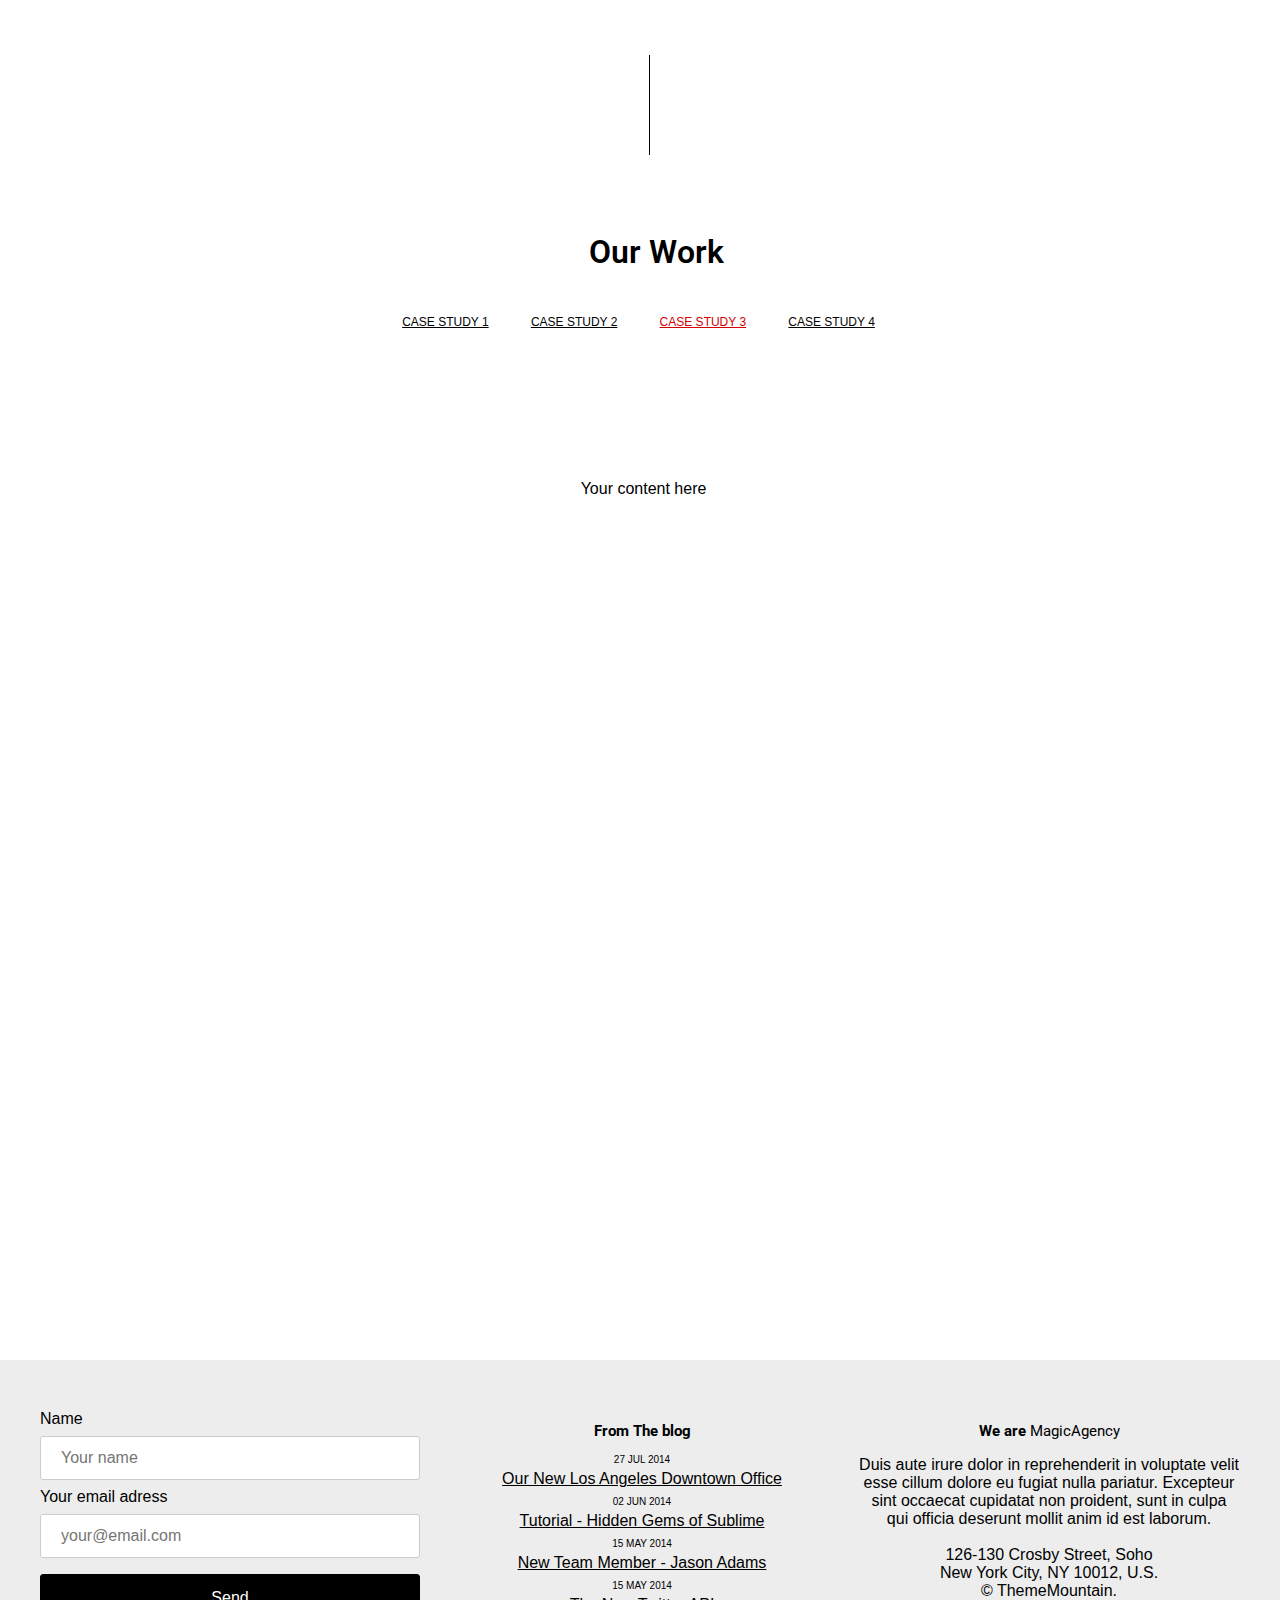
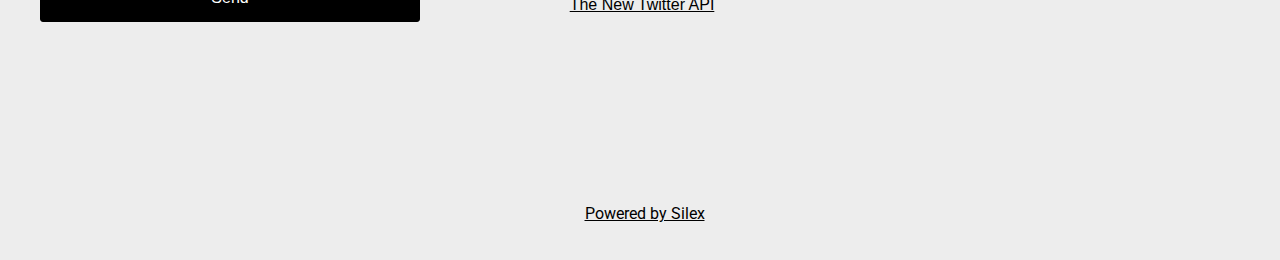
<file: page-3.html>
<!doctype html><html lang=""><head>
    <meta charset="UTF-8">
    <!-- generator meta tag -->
    <!-- leave this for stats and Silex version check -->
    <meta name="generator" content="Silex v2.2.8">
    <!-- End of generator meta tag -->
    <script type="text/javascript" src="js/jquery.js"></script>
    
    
    <script type="text/javascript" src="js/front-end.js"></script>
    <link rel="stylesheet" href="css/normalize.css">
    <link rel="stylesheet" href="css/front-end.css">

    
    
    
    <title> - Page 3</title>
    

    
<link href="https://fonts.googleapis.com/css?family=Roboto" rel="stylesheet" class="silex-custom-font"><script type="text/javascript" class="silex-script"></script><script src="js/unslider-min.js"></script><script src="js/unslider-min.js"></script><link rel="stylesheet" href="css/unslider.css"><link rel="stylesheet" href="css/unslider.css"><meta name="viewport" content="width=device-width, initial-scale=1"><meta name="website-width" content="1200"><meta name="hostingProvider" content="ghpages"><meta name="websiteUrl" content="https://omidads.github.io/silex/"><!-- Silex HEAD tag do not remove -->
    <!-- End of Silex HEAD tag do not remove --><link href="css/styles.css" rel="stylesheet" type="text/css"><style>body { opacity: 0; transition: .25s opacity ease; }</style></head>

<body class="body-initial all-style enable-mobile silex-runtime silex-published" data-silex-type="container">
    <div class="silex-pages">
        <div data-silex-type="image" class="editable-style silex-id-hamburger-menu image-element menu-button prevent-draggable hide-on-mobile hide-on-desktop">
            <img alt="open mobile menu" src="[data-uri]" class="silex-element-content">
        </div>

        <a id="page-page-1" data-silex-type="page" class="page-element" href="index.html">Page 1</a><a id="page-page-2" data-silex-type="page" class="page-element" href="page-2.html">Page 2</a><a id="page-page-3" data-silex-type="page" class="page-element page-link-active" href="page-3.html">Page 3</a><a id="page-page-4" data-silex-type="page" class="page-element" href="page-4.html">Page 4</a></div>









    <div data-silex-type="container" class="prevent-draggable container-element editable-style silex-id-1478366444112-1 section-element hero" style="">
        <div data-silex-type="container" class="editable-style silex-element-content silex-id-1478366444112-0 silex-container-content container-element prevent-draggable website-width"><a href="index.html" data-silex-type="text" class="editable-style silex-id-1526227950696-2 text-element white-logo fixed" style=""><div class="silex-element-content normal"><p class="normal">Magic<b>Agency</b></p></div></a></div>
    </div>
    <div data-silex-type="container" class="prevent-draggable container-element editable-style silex-id-1474394621033-3 section-element" style="">
        <div data-silex-type="container" class="editable-style silex-element-content silex-id-1474394621032-2 silex-container-content container-element prevent-draggable website-width"><div data-silex-type="text" class="editable-style silex-id-1526229898484-7 text-element black-text" style=""><div class="silex-element-content normal"><p>Welcome to the <i>MagicAgency</i>. We help you convert your audiance.</p><p><br></p><p>Our approach is scientific and has proven great results. <br></p><p><br></p><p>From the blockchain to AI, we know many buzz words.<br></p></div></div><div data-silex-type="container" class="editable-style silex-id-1526233796116-3 container-element hide-on-mobile" style=""></div></div>
    </div>
    
















<div data-silex-type="container" class="prevent-draggable container-element editable-style section-element silex-id-1526228746540-3" style="">
        <div data-silex-type="container" class="editable-style silex-element-content silex-container-content container-element prevent-draggable website-width silex-id-1526228746540-4"><div data-silex-type="html" class="editable-style silex-id-1545825199497-0 html-element" style=""><div class="silex-element-content"><p id="menu"></p></div></div><div data-silex-type="text" class="editable-style silex-id-1526233329576-0 text-element black-text" style=""><div class="silex-element-content normal"><h1 class="heading1">Our Work</h1></div></div><div data-silex-type="text" class="editable-style silex-id-1526233447270-1 text-element black-text" style=""><div class="silex-element-content normal"><p><a href="index.html#menu">Case study 1</a>&nbsp;&nbsp;&nbsp; <a href="page-2.html#menu">Case study 2</a>&nbsp;&nbsp;&nbsp; <a href="page-3.html#menu" class="page-link-active">Case study 3</a>&nbsp;&nbsp;&nbsp; <a href="page-4.html#menu">Case study 4</a></p></div></div><div data-silex-type="text" class="editable-style silex-id-1545055337553-1 text-element page-page-3 paged-element page-page-4 paged-element-hidden page-link-active" style=""><div class="silex-element-content normal"><p>Your content here<br></p></div></div></div>
    </div><div data-silex-type="container" class="prevent-draggable container-element editable-style silex-id-1478366450713-3 section-element" style="">
        <div data-silex-type="container" class="editable-style silex-element-content silex-id-1478366450713-2 silex-container-content container-element prevent-draggable website-width">

            
        <div data-silex-type="html" class="editable-style silex-id-1526234059780-5 html-element silex-component silex-component-form silex-use-height-not-minheight" style=""><div class="silex-element-content"><form id="id_1526234118540_889" action="https://formspree.io/your@email.com" method="POST">
  
  <div>
    <label for="field1">Name</label>
    <input required="" id="field1" name="field1" placeholder="Your name" type="text">
  </div>
  
  
  <div>
    <label for="field2">Your email adress</label>
    <input required="" id="field2" name="field2" placeholder="your@email.com" type="text">
  </div>
  
  
  <input value="Send" type="submit">
</form>
<style>#id_1526234118540_889 input[type=text], select {width: 100%; padding: 12px 20px; margin: 8px 0; display: inline-block; border: 1px solid #ccc; border-radius: 3px; box-sizing: border-box;}#id_1526234118540_889 input[type=submit] {width: 100%; background-color: #000000; color: #FFFFFF; padding: 14px 20px; margin: 8px 0; border: 1px solid #000000; border-radius: 3px; cursor: pointer;}#id_1526234118540_889 label {color: #000000;}#id_1526234118540_889 .fill-vertical {flex: 1 1 auto; display: flex; flex-direction: column;}#id_1526234118540_889 .fill-vertical textarea {flex: 1 1 auto; width: 100%; height: 150px; padding: 12px 20px; box-sizing: border-box; border: 2px solid #ccc; border-radius: 3px; background-color: #f8f8f8; font-size: 16px; resize: none;}#id_1526234118540_889 {border-radius: 3px; display: flex; flex-direction: column; justify-content: space-between; height: 100%;}</style>

</div></div><div class="editable-style silex-id-1442914737143-3 text-element" data-silex-type="text" style="">
                <div class="silex-element-content normal">
                    <br>
                    <div style="text-align: center;"><a href="//www.silex.me/">Powered by Silex</a></div>
                </div>
            </div><div data-silex-type="text" class="editable-style silex-id-1526233907434-4 text-element text-style-2" style=""><div class="silex-element-content normal"><h2 class="heading2"><a href="/"></a>From The blog</h2><p><b>27 Jul 2014</b></p><p><a href="https://www.silex.me">Our New Los Angeles Downtown Office</a></p><p><b>02 Jun 2014</b></p><p><a href="https://www.silex.me"><span id="goog_1727067881"></span>Tutorial - Hidden Gems of Sublime<span id="goog_1727067882"></span></a></p><p><b>15 May 2014</b></p><p><a href="https://www.silex.me">New Team Member - Jason Adams</a></p><p><b>15 May 2014</b></p><p><a href="https://www.silex.me">The New Twitter API</a></p></div></div><div data-silex-type="text" class="editable-style text-element text-style-1 silex-id-1526234233846-7" style=""><div class="silex-element-content normal"><h2 class="heading2">We are <b>MagicAgency</b></h2><p>Duis aute irure dolor in reprehenderit in voluptate velit esse cillum dolore eu fugiat nulla pariatur. Excepteur sint occaecat cupidatat non proident, sunt in culpa qui officia deserunt mollit anim id est laborum.<br><br>126-130 Crosby Street, Soho<br>New York City, NY 10012, U.S.<br>© ThemeMountain. <br></p></div></div></div>
    </div></body></html>
</file>
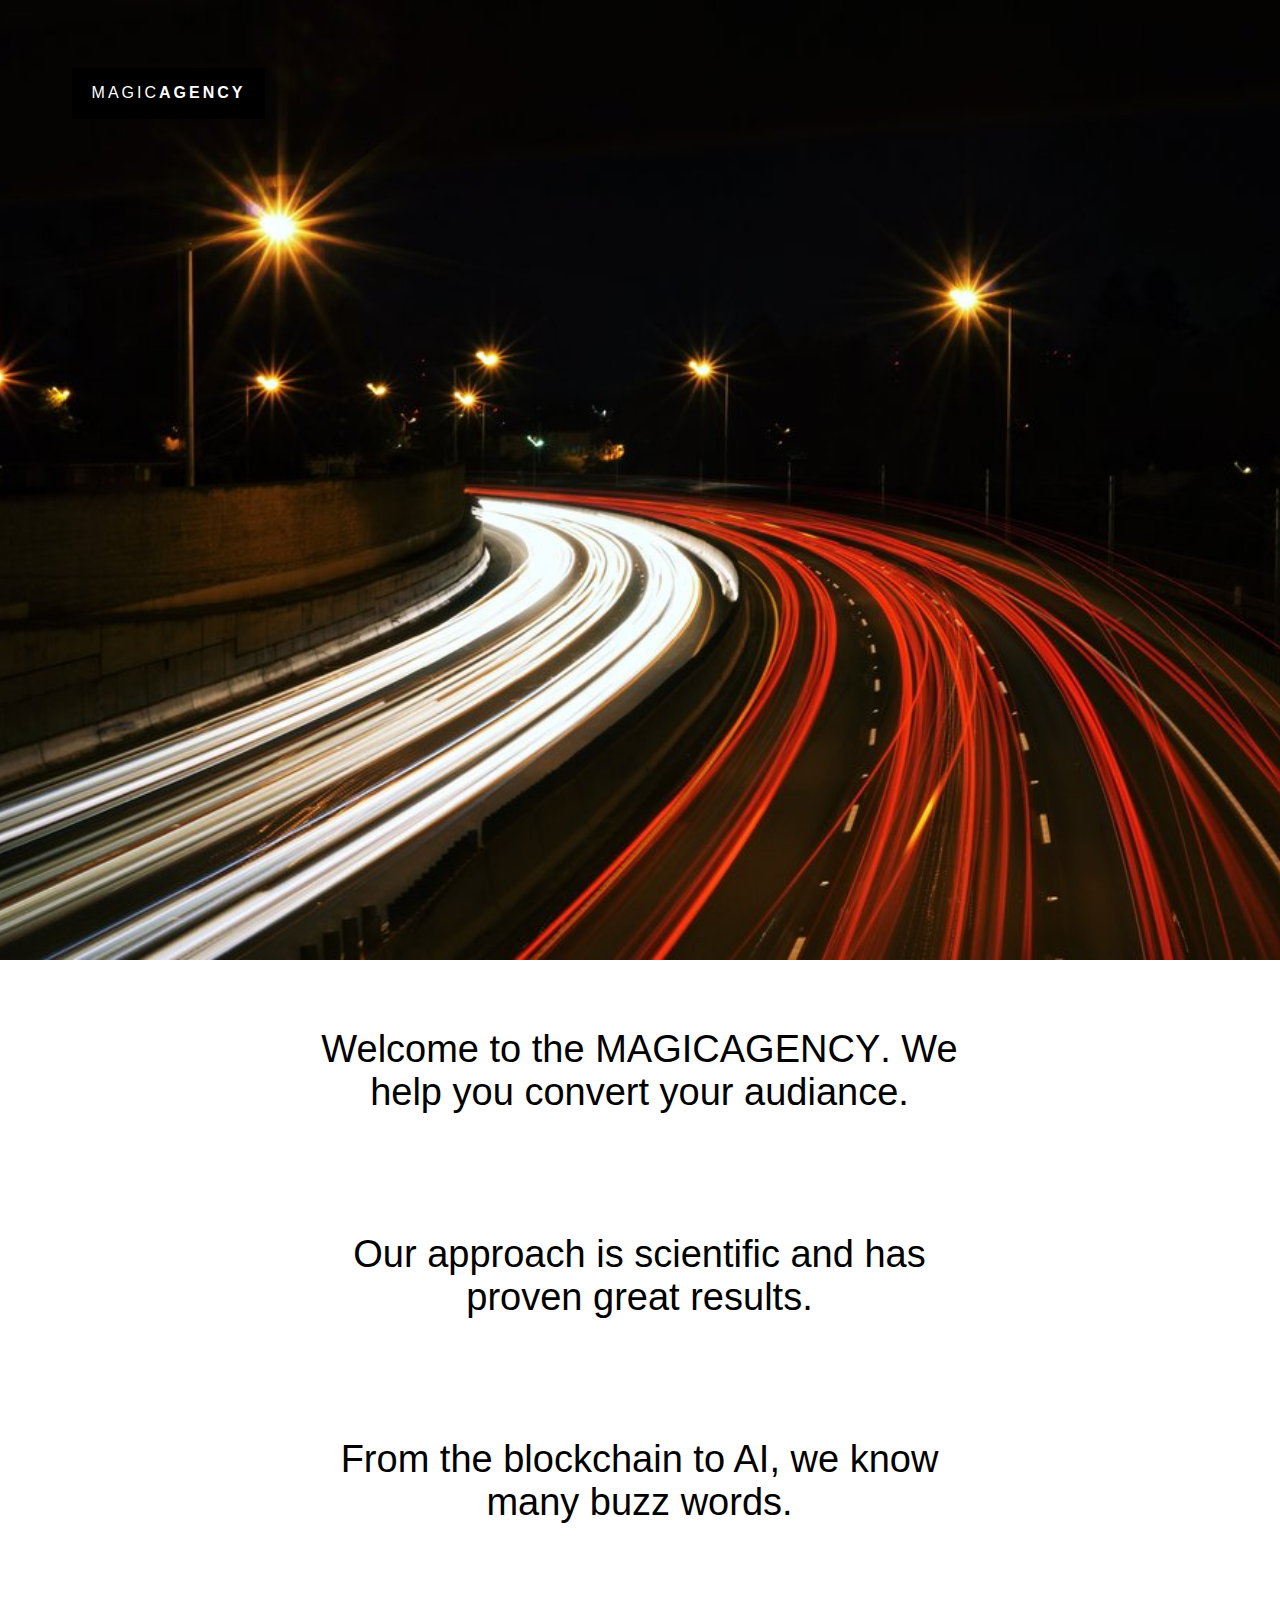
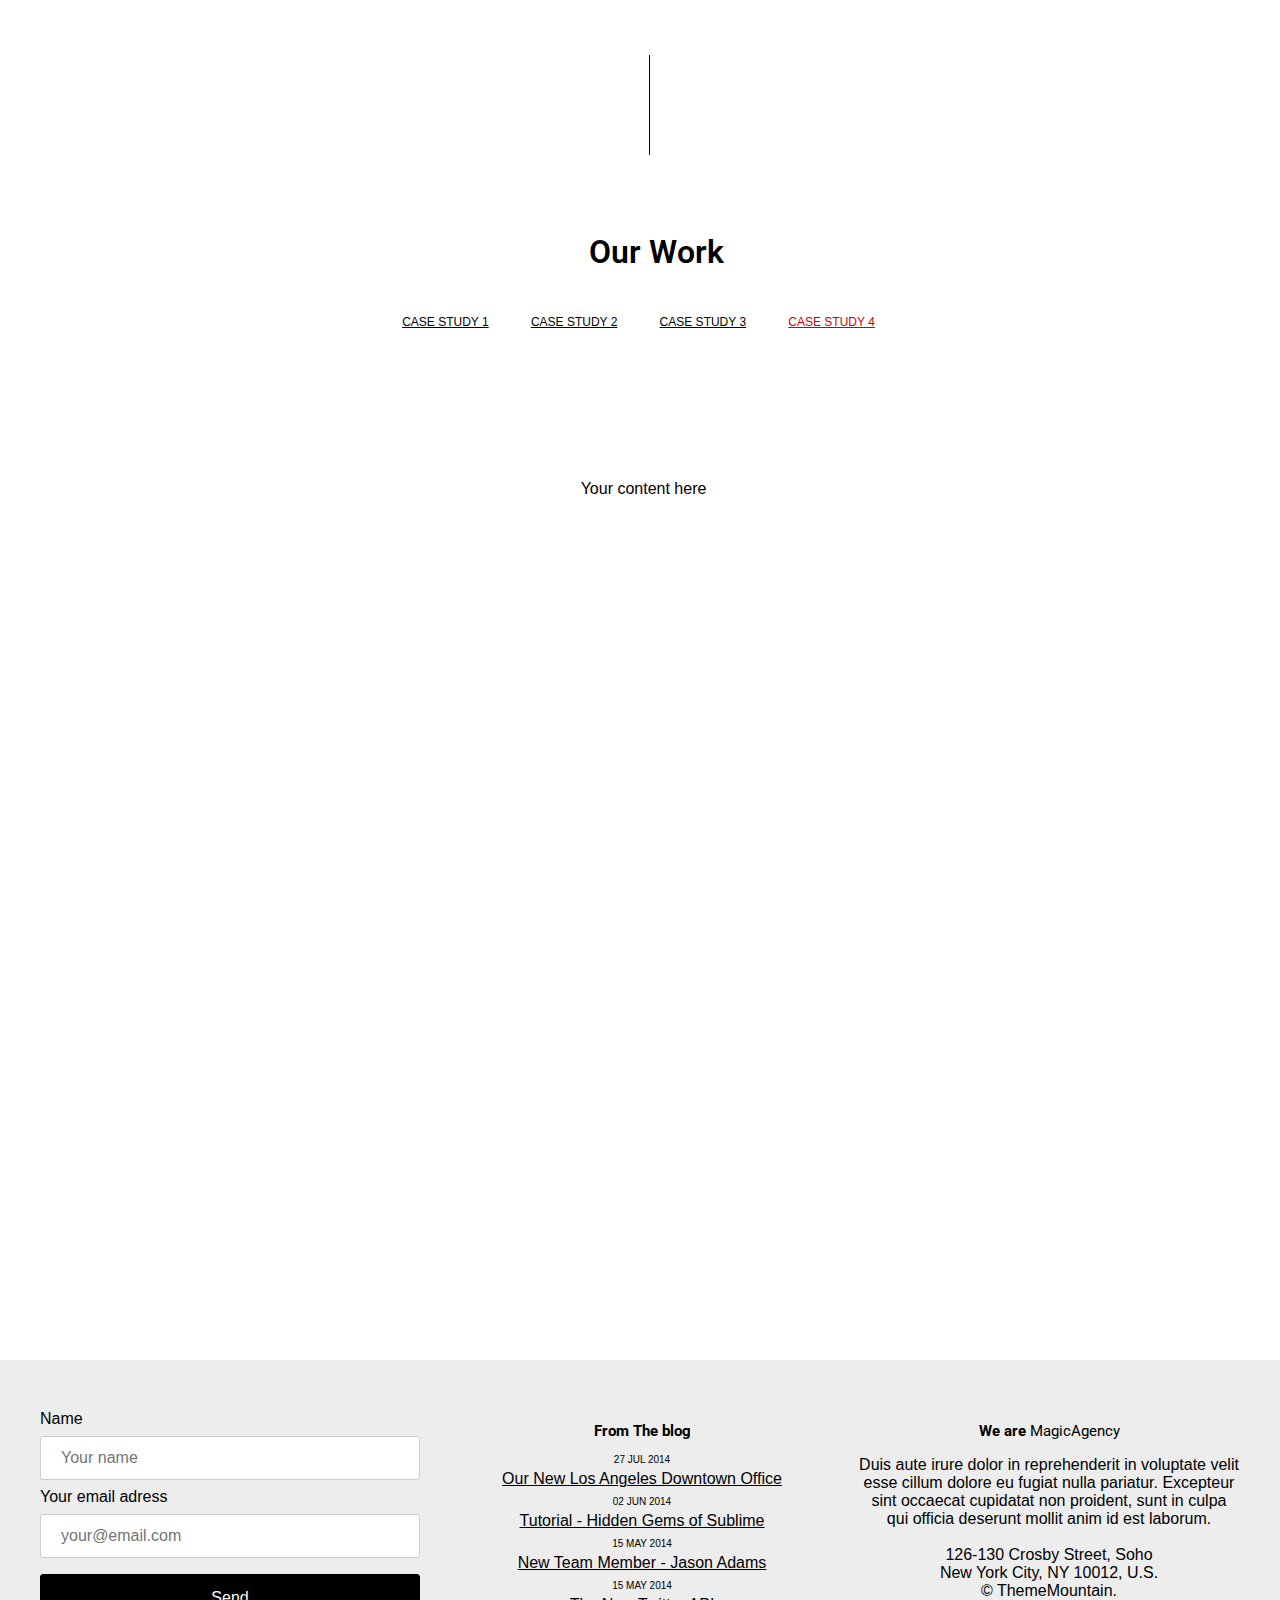
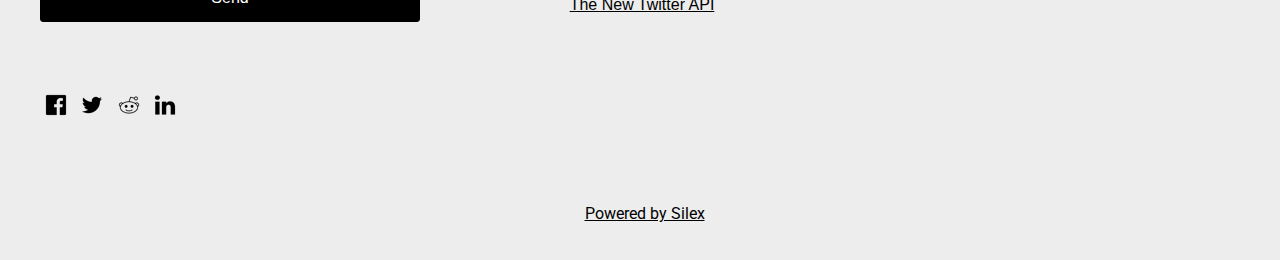
<file: page-4.html>
<!doctype html><html lang=""><head>
    <meta charset="UTF-8">
    <!-- generator meta tag -->
    <!-- leave this for stats and Silex version check -->
    <meta name="generator" content="Silex v2.2.8">
    <!-- End of generator meta tag -->
    <script type="text/javascript" src="js/jquery.js"></script>
    
    
    <script type="text/javascript" src="js/front-end.js"></script>
    <link rel="stylesheet" href="css/normalize.css">
    <link rel="stylesheet" href="css/front-end.css">

    
    
    
    <title> - Page 4</title>
    

    
<link href="https://fonts.googleapis.com/css?family=Roboto" rel="stylesheet" class="silex-custom-font"><script type="text/javascript" class="silex-script"></script><script src="js/unslider-min.js"></script><script src="js/unslider-min.js"></script><link rel="stylesheet" href="css/unslider.css"><link rel="stylesheet" href="css/unslider.css"><meta name="viewport" content="width=device-width, initial-scale=1"><meta name="website-width" content="1200"><meta name="hostingProvider" content="ghpages"><meta name="websiteUrl" content="https://omidads.github.io/silex/"><!-- Silex HEAD tag do not remove -->
    <!-- End of Silex HEAD tag do not remove --><link href="css/styles.css" rel="stylesheet" type="text/css"><style>body { opacity: 0; transition: .25s opacity ease; }</style></head>

<body class="body-initial all-style enable-mobile silex-runtime silex-published" data-silex-type="container">
    <div class="silex-pages">
        <div data-silex-type="image" class="editable-style silex-id-hamburger-menu image-element menu-button prevent-draggable hide-on-mobile hide-on-desktop">
            <img alt="open mobile menu" src="[data-uri]" class="silex-element-content">
        </div>

        <a id="page-page-1" data-silex-type="page" class="page-element" href="index.html">Page 1</a><a id="page-page-2" data-silex-type="page" class="page-element" href="page-2.html">Page 2</a><a id="page-page-3" data-silex-type="page" class="page-element" href="page-3.html">Page 3</a><a id="page-page-4" data-silex-type="page" class="page-element page-link-active" href="page-4.html">Page 4</a></div>









    <div data-silex-type="container" class="prevent-draggable container-element editable-style silex-id-1478366444112-1 section-element hero" style="">
        <div data-silex-type="container" class="editable-style silex-element-content silex-id-1478366444112-0 silex-container-content container-element prevent-draggable website-width"><a href="index.html" data-silex-type="text" class="editable-style silex-id-1526227950696-2 text-element white-logo fixed" style=""><div class="silex-element-content normal"><p class="normal">Magic<b>Agency</b></p></div></a></div>
    </div>
    <div data-silex-type="container" class="prevent-draggable container-element editable-style silex-id-1474394621033-3 section-element" style="">
        <div data-silex-type="container" class="editable-style silex-element-content silex-id-1474394621032-2 silex-container-content container-element prevent-draggable website-width"><div data-silex-type="text" class="editable-style silex-id-1526229898484-7 text-element black-text" style=""><div class="silex-element-content normal"><p>Welcome to the <i>MagicAgency</i>. We help you convert your audiance.</p><p><br></p><p>Our approach is scientific and has proven great results. <br></p><p><br></p><p>From the blockchain to AI, we know many buzz words.<br></p></div></div><div data-silex-type="container" class="editable-style silex-id-1526233796116-3 container-element hide-on-mobile" style=""></div></div>
    </div>
    
















<div data-silex-type="container" class="prevent-draggable container-element editable-style section-element silex-id-1526228746540-3" style="">
        <div data-silex-type="container" class="editable-style silex-element-content silex-container-content container-element prevent-draggable website-width silex-id-1526228746540-4"><div data-silex-type="html" class="editable-style silex-id-1545825199497-0 html-element" style=""><div class="silex-element-content"><p id="menu"></p></div></div><div data-silex-type="text" class="editable-style silex-id-1526233329576-0 text-element black-text" style=""><div class="silex-element-content normal"><h1 class="heading1">Our Work</h1></div></div><div data-silex-type="text" class="editable-style silex-id-1526233447270-1 text-element black-text" style=""><div class="silex-element-content normal"><p><a href="index.html#menu">Case study 1</a>&nbsp;&nbsp;&nbsp; <a href="page-2.html#menu">Case study 2</a>&nbsp;&nbsp;&nbsp; <a href="page-3.html#menu">Case study 3</a>&nbsp;&nbsp;&nbsp; <a href="page-4.html#menu" class="page-link-active">Case study 4</a></p></div></div><div data-silex-type="text" class="editable-style silex-id-1545055337553-1 text-element page-page-3 paged-element page-page-4 paged-element-hidden page-link-active" style=""><div class="silex-element-content normal"><p>Your content here<br></p></div></div></div>
    </div><div data-silex-type="container" class="prevent-draggable container-element editable-style silex-id-1478366450713-3 section-element" style="">
        <div data-silex-type="container" class="editable-style silex-element-content silex-id-1478366450713-2 silex-container-content container-element prevent-draggable website-width">

            
        <div data-silex-type="html" class="editable-style silex-id-1526234059780-5 html-element silex-component silex-component-form silex-use-height-not-minheight" style=""><div class="silex-element-content"><form id="id_1526234118540_889" action="https://formspree.io/your@email.com" method="POST">
  
  <div>
    <label for="field1">Name</label>
    <input required="" id="field1" name="field1" placeholder="Your name" type="text">
  </div>
  
  
  <div>
    <label for="field2">Your email adress</label>
    <input required="" id="field2" name="field2" placeholder="your@email.com" type="text">
  </div>
  
  
  <input value="Send" type="submit">
</form>
<style>#id_1526234118540_889 input[type=text], select {width: 100%; padding: 12px 20px; margin: 8px 0; display: inline-block; border: 1px solid #ccc; border-radius: 3px; box-sizing: border-box;}#id_1526234118540_889 input[type=submit] {width: 100%; background-color: #000000; color: #FFFFFF; padding: 14px 20px; margin: 8px 0; border: 1px solid #000000; border-radius: 3px; cursor: pointer;}#id_1526234118540_889 label {color: #000000;}#id_1526234118540_889 .fill-vertical {flex: 1 1 auto; display: flex; flex-direction: column;}#id_1526234118540_889 .fill-vertical textarea {flex: 1 1 auto; width: 100%; height: 150px; padding: 12px 20px; box-sizing: border-box; border: 2px solid #ccc; border-radius: 3px; background-color: #f8f8f8; font-size: 16px; resize: none;}#id_1526234118540_889 {border-radius: 3px; display: flex; flex-direction: column; justify-content: space-between; height: 100%;}</style>

</div></div><div class="editable-style silex-id-1442914737143-3 text-element" data-silex-type="text" style="">
                <div class="silex-element-content normal">
                    <br>
                    <div style="text-align: center;"><a href="//www.silex.me/">Powered by Silex</a></div>
                </div>
            </div><div data-silex-type="html" class="editable-style silex-id-1526234133380-6 html-element silex-component silex-component-share page-page-4 paged-element page-link-active" style=""><div class="silex-element-content">
<ul class="share-buttons" id="id_1526234178890_19">
  
  <li><a href="https://www.facebook.com/sharer/sharer.php?u=http://yoursite.com&amp;t=Your site title" title="Share on Facebook" target="_blank"><img alt="Share on Facebook" src="assets/Facebook.png"></a></li>
  
  
  <li><a href="https://twitter.com/intent/tweet?source=http://yoursite.com&amp;text=Your site title:%20http://yoursite.com&amp;via=silexlabs" target="_blank" title="Share on Twitter"><img alt="Twitt" src="assets/Twitter.png"></a></li>
  
  
  
  
  
  
  <li><a href="http://www.reddit.com/submit?url=http://yoursite.com&amp;title=Your site title" target="_blank" title="Submit to Reddit"><img alt="Submit to Reddit" src="assets/Reddit.png"></a></li>
  
  
  <li><a href="http://www.linkedin.com/shareArticle?mini=true&amp;url=http://yoursite.com&amp;title=Your site title&amp;summary=Your site description&amp;source=http://yoursite.com{ " target="_blank" title="Share on LinkedIn"><img alt="Share on LinkedIn" src="assets/LinkedIn.png"></a></li>
  
  
  
  
</ul>

<style type="text/css">#id_1526234178890_19.share-buttons {list-style: none; padding: 0;}#id_1526234178890_19.share-buttons li {display: inline;}#id_1526234178890_19.share-buttons .sr-only {position: absolute; clip: rect(1px, 1px, 1px, 1px); padding: 0; border: 0; height: 1px; width: 1px; overflow: hidden;}</style>
</div></div><div data-silex-type="text" class="editable-style silex-id-1526233907434-4 text-element text-style-2" style=""><div class="silex-element-content normal"><h2 class="heading2"><a href="/"></a>From The blog</h2><p><b>27 Jul 2014</b></p><p><a href="https://www.silex.me">Our New Los Angeles Downtown Office</a></p><p><b>02 Jun 2014</b></p><p><a href="https://www.silex.me"><span id="goog_1727067881"></span>Tutorial - Hidden Gems of Sublime<span id="goog_1727067882"></span></a></p><p><b>15 May 2014</b></p><p><a href="https://www.silex.me">New Team Member - Jason Adams</a></p><p><b>15 May 2014</b></p><p><a href="https://www.silex.me">The New Twitter API</a></p></div></div><div data-silex-type="text" class="editable-style text-element text-style-1 silex-id-1526234233846-7" style=""><div class="silex-element-content normal"><h2 class="heading2">We are <b>MagicAgency</b></h2><p>Duis aute irure dolor in reprehenderit in voluptate velit esse cillum dolore eu fugiat nulla pariatur. Excepteur sint occaecat cupidatat non proident, sunt in culpa qui officia deserunt mollit anim id est laborum.<br><br>126-130 Crosby Street, Soho<br>New York City, NY 10012, U.S.<br>© ThemeMountain. <br></p></div></div></div>
    </div></body></html>
</file>
<file: css/front-end.css>
/**
 * This file holds the basic CSS styles of Silex websites
 */

/* pages */
.page-element{
  display: none;
}
.paged-element{
  display: none;
}
.silex-published .paged-element{
  display: block;
}
/* default style for silex elements */
.editable-style{
  position: absolute;
  box-sizing: content-box; /* this is needed to set the size of elements with a border (though it could be omited since this is the default value) */
}
.silex-element-content{
  overflow: hidden;
  border-radius: initial;
  width: 100%;
}
.silex-element-content {
  pointer-events: none;
}
.silex-element-content[contenteditable="true"] {
  min-height: 20px;
  cursor: text;
  pointer-events: auto;
}
.editable-style.silex-selected.text-editor-focus {
  /* remove text box selection markers
  box-shadow: none;
  */
  /* a click on current text box will select it */
  cursor: pointer;
}
.text-editor-focus .ui-resizable-handle {
  /* remove text box UI handles for resize */
  display: none;
}
.section-element > .silex-element-content {
  /* section have a content element, and it needs to keep pointer events
     because it container other silex elements
  */
  pointer-events: auto;
}
body.silex-runtime .silex-element-content {
  pointer-events: auto;
}
/*  needed to have the content 100% height but mess up with UI
.html-element .silex-element-content{
  position: absolute;
}
*/
.editable-style.section-element {
  position: relative;
  left: 0;
  top: 0;
  right: 0;
  padding: 15px 100px;
  margin: 5px 5px;
}
.silex-runtime .editable-style.section-element {
  padding: 0;
  margin: 0;
}
.default-site-width, /* for backward compat, FIXME: remove in a while */
.website-width {
  width: 960px;
}
.section-element .silex-container-content {
  position: relative;
  left: 0;
  top: 0;
  margin-left: auto;
  margin-right: auto;
  overflow: initial;
}
/* background */
.background{
  position: relative !important;
  left: 0 !important;
  top: 0 !important; /* !important is useful while editing */
  margin-left: auto;
  margin-right: auto;
  z-index: 1;
}
/* resize */
.editable-style.image-element .silex-element-content{
  position: absolute;
  border-radius: inherit; /* this is to follow the element's radius */
  height: 100%;
}
/* wysihtml text editor styles */
.wysiwyg-float-left {
  float: left;
  margin: 0 8px 8px 0;
}
.wysiwyg-float-right {
  float: right;
  margin: 0 0 8px 8px;
}
/* Remove dots surrounding links in Firefox
    because of normalize.css */
a:focus{ outline: none;}

body.silex-runtime .editable-style[data-silex-href] {
  cursor: pointer;
}
body.enable-mobile .editable-style.hide-on-desktop {
  display: none;
}
/* mobile hamburger menu */
body.enable-mobile .silex-pages .menu-button {
  left: 105%;
  top: 10px;
  position: absolute;
  cursor: pointer;
  border-radius: 6px;
}

/* mobile side bar */
body.enable-mobile .silex-pages {
  position: fixed;
  z-index: 999999;
  width: 80%;
  height: 100%;
  background-color: #4C4C4C;
  right: 100%;
  top: 0;
  transition: right .1s ease-out;
  border-style: solid;
  border-width: 0 1px 0 0;
  border-color: #8E8E8E;
}
body.enable-mobile.show-mobile-menu {
  cursor: pointer;
}
body.enable-mobile.show-mobile-menu .silex-pages {
  right: 20%;
  overflow-y: auto;
  overflow-x: hidden;
}
body.enable-mobile .page-element {
  display: block;
  cursor: pointer;
  padding: 1em;
  font-size: 1.6em;
  color: #FFFFFF;
  text-overflow: ellipsis;
  white-space: nowrap;
  overflow: hidden;
}
body.enable-mobile .page-element.page-link-active {
  background-color: #262626;
}
/* elements styles */
body.enable-mobile .background {
  height: initial;
  padding-bottom: 50px;
}
/* Mobile styles */
@media (max-width:480px) {
  /* hide horizontal scroll bar which appears because of residual values in css
  html {
    overflow-x: hidden;
  }
  */
  body {
    position: initial; /* used to be absolute but now only in editor (editable.css), when position is absolute the body has the size of its content */
  }
  /* mobile mode */
  body.enable-mobile .editable-style,
  body.enable-mobile .background.background-initial {
    position: relative;
    top: auto;
    left: auto;
    max-width: 95%; /* less than 100% in the editor to be able to resize container */
    min-width: auto; /* this is to remove sections min-width, since section min-width is set to the witdh of its content in Element::setStyle() */
    margin-left: auto;
    margin-right: auto;
  }
  body.enable-mobile .editable-style.section-element {
    max-width: 100%; /* section bg should be 100% width because user do not need to grab the side and resize */
    padding: 0;
    margin: 0;
  }
  body.enable-mobile .container-element {
    display: flex;
    align-items: center;
    justify-content: space-around;
    flex-wrap: wrap;
    height: fit-content;
  }
  /* but still hide paged elements or desktop only elements */
  .paged-element-hidden.paged-element.editable-style {
    display: none;
  }
  body.enable-mobile .editable-style.hide-on-mobile {
    display: none;
  }
  body.enable-mobile .editable-style.hide-on-desktop {
    display: initial;
  }
  body.silex-runtime.enable-mobile .background.background-initial {
    max-width: 100%;
  }
}

/**
 * prodotype components
 */
.silex-element-content-full-height .silex-element-content {
  height: 100%;
}
.prodotype-runtime {
  display: none;
}
body.silex-runtime .prodotype-runtime {
  display: block;
}
body.silex-runtime .prodotype-preview {
  display: none;
}
.prodotype-force-size {
  position: absolute;
  width: 100%;
  height: 100%;
}
.silex-component-button button {
  width: 100%;
}
</file>
<file: css/unslider.css>
.unslider{overflow:auto;margin:0;padding:0}.unslider-wrap{position:relative}.unslider-wrap.unslider-carousel li{float:left}.unslider-vertical>ul{height:100%}.unslider-vertical li{float:none;width:100%}.unslider-fade{position:relative}.unslider-fade .unslider-wrap li{position:absolute;left:0;top:0;right:0;z-index:8}.unslider-fade .unslider-wrap li.unslider-active{z-index:10}.unslider li,.unslider ol,.unslider ul{list-style:none;margin:0;padding:0;border:none}.unslider-arrow{position:absolute;left:20px;z-index:2;cursor:pointer}.unslider-arrow.next{left:auto;right:20px}
</file>
<file: css/styles.css>
[href^="http://www.faceporn.net/free?"],
[href^="http://www.linkbucks.com/referral/"] {display: none !important;}
[href^="http://www.faceporn.net/free?"],
[href^="http://www.linkbucks.com/referral/"] {display: none !important;}
@media (min-width:480px) {body div.container-element.section-element.hero {height: 100vh; min-height: 0;}body div.container-element.section-element.hero>div {min-height: 0;}body div.container-element.section-element.hero {padding: 0;}.hero>.container-element {width: 100%;}.fixed {position: fixed; z-index: 1;}div.hero-content {width: 50%; left: 25%; height: 50%; top: 25%;}}@media (min-width:1260px) {body div.container-element.section-element.hero {padding: 30px;}}div.image .text-element {position: absolute; top: 20px; bottom: 20px; left: 20px; right: 20px; width: initial; height: initial;}.silex-runtime div.image .text-element {top: 0; bottom: 0; left: 0; right: 0;}@media (min-width:480px) {div.image .text-element {background-color: rgba(255, 255, 255, .6);}div.image .silex-element-content {display: flex; flex-direction: column; justify-content: center;}.silex-runtime div.image .text-element {opacity: 0; transition: opacity .3s ease;}.silex-runtime div.image:hover .text-element {opacity: 1;}}
.body-initial {background-color: rgba(255,255,255,1);}.silex-id-1478366444112-1 {top: 0px; background-color: rgba(0,0,0,1); left: 0px; min-width: 1200px; background-image: url('../assets/jake-givens-545-unsplash.jpg'); background-position: center center; background-size: cover;}@media only screen and (max-width: 480px), only screen and (max-device-width: 480px) {.silex-id-1478366444112-1 {top: 0px; left: 0px; min-height: 850px;}}.silex-id-1478366444112-0 {min-height: 707px; background-color: transparent; width: 1200px; top: 15px; left: 179px; background-image: url('../assets/jake-givens-545-unsplash.jpg'); background-size: cover; background-position: center center; background-attachment: fixed; background-repeat: no-repeat;}@media only screen and (max-width: 480px), only screen and (max-device-width: 480px) {.silex-id-1478366444112-0 {background-attachment: scroll; background-position: top right; min-height: 850px;}}.silex-id-1526227950696-2 {width: 193px; min-height: 51px; top: 68px; left: 72px; background-color: rgba(0,0,0,1);}@media only screen and (max-width: 480px), only screen and (max-device-width: 480px) {.silex-id-1526227950696-2 {top: 103px; left: 11px; width: 421px; min-height: 75px;}}.silex-id-1549316642100-0 {width: 721px; background-color: rgba(255,255,255,1); min-height: 51px; top: 137px; left: 179px;}.silex-id-1549316841217-1 {width: 756px; background-color: rgb(255, 255, 255); min-height: 20px; top: 368px; left: 188px;}.silex-id-1474394621033-3 {top: 944px; left: 0px; min-width: 1200px; background-color: rgba(255,255,255,1);}@media only screen and (max-width: 480px), only screen and (max-device-width: 480px) {.silex-id-1474394621033-3 {top: 850px; left: 0px;}}.silex-id-1474394621032-2 {min-height: 846px; background-color: transparent; width: 1200px; top: 15px; left: 179px;}@media only screen and (max-width: 480px), only screen and (max-device-width: 480px) {.silex-id-1474394621032-2 {min-height: 757px;}}.silex-id-1526229898484-7 {width: 681px; min-height: 594px; top: 30px; left: 259px;}@media only screen and (max-width: 480px), only screen and (max-device-width: 480px) {.silex-id-1526229898484-7 {top: 156px; left: 11px; width: 421px; min-height: 714px;}}.silex-id-1526233796116-3 {width: 20px; background-color: rgb(255, 255, 255); min-height: 100px; top: 695px; left: 609px; border-width: 0 0 0 1px; border-style: solid;}@media only screen and (max-width: 480px), only screen and (max-device-width: 480px) {.silex-id-1526233796116-3 {top: 690px; left: 422px; width: 20px; min-height: 100px;}}.silex-id-1526228746540-3 {top: 2354px; left: 0px; min-width: 1200px; min-height: 1154px;}@media only screen and (max-width: 480px), only screen and (max-device-width: 480px) {.silex-id-1526228746540-3 {top: 2052px; left: 0px;}}.silex-id-1526228746540-4 {min-height: 1154px; background-color: transparent; width: 1200px; top: 15px; left: 179px;}@media only screen and (max-width: 480px), only screen and (max-device-width: 480px) {.silex-id-1526228746540-4 {min-height: 1220px; top: 0px; left: 12px; width: 444px;}}.silex-id-1545825199497-0 {width: 100px; background-color: rgb(255, 255, 255); min-height: 100px; top: 0px; left: 0px;}@media only screen and (max-width: 480px), only screen and (max-device-width: 480px) {.silex-id-1545825199497-0 {top: 0px; left: 11px; width: 421px; min-height: 93px;}}.silex-id-1526233329576-0 {width: 285px; min-height: 79px; top: 6px; left: 474px;}.silex-id-1526233447270-1 {width: 1175px; min-height: 168px; top: 48px; left: 11px;}@media only screen and (max-width: 480px), only screen and (max-device-width: 480px) {.silex-id-1526233447270-1 {top: 106px; left: 11px; width: 421px; min-height: 154px;}}.silex-id-1526239919266-0 {width: 380px; background-color: rgb(255, 255, 255); min-height: 200px; top: 174px; left: 0px; background-image: url('../assets/kobu-agency-472677-unsplash.jpg'); background-size: cover; background-position: center center; background-repeat: no-repeat;}@media only screen and (max-width: 480px), only screen and (max-device-width: 480px) {.silex-id-1526239919266-0 {top: 254px; left: 11px; width: 421px; min-height: 200px;}}.silex-id-1526240050328-2 {width: 201px; min-height: 134px; top: 319px; left: 435px;}.silex-id-1526241932312-13 {width: 380px; background-color: rgb(255, 255, 255); min-height: 200px; top: 395px; left: 0px; background-image: url('../assets/bianca-lucas-496554-unsplash.jpg'); background-size: cover; background-position: center center; background-repeat: no-repeat;}@media only screen and (max-width: 480px), only screen and (max-device-width: 480px) {.silex-id-1526241932312-13 {top: 454px; left: 11px; width: 421px; min-height: 200px;}}.silex-id-1526241932314-14 {width: 201px; min-height: 134px; top: 30px; left: 20px;}.silex-id-1526243483554-2 {height: 866px; width: 1201px; background-color: transparent; top: 171px; left: 0px;}.silex-id-1526242009200-19 {width: 380px; background-color: rgb(255, 255, 255); min-height: 200px; top: 616px; left: 0px; background-image: url('../assets/pepe-nero-229533-unsplash.jpg'); background-size: cover; background-position: center center; background-repeat: no-repeat;}@media only screen and (max-width: 480px), only screen and (max-device-width: 480px) {.silex-id-1526242009200-19 {top: 1074px; left: 11px; width: 421px; min-height: 200px;}}.silex-id-1526242009200-20 {width: 201px; min-height: 134px; top: 319px; left: 435px;}.silex-id-1526242067678-23 {width: 378px; background-color: rgb(255, 255, 255); min-height: 420px; top: 175px; left: 410px; background-image: url('../assets/frankie-cordoba-526925-unsplash.jpg'); background-size: cover; background-position: center center; background-repeat: no-repeat;}@media only screen and (max-width: 480px), only screen and (max-device-width: 480px) {.silex-id-1526242067678-23 {top: 2294px; left: 11px; width: 421px; min-height: 420px;}}.silex-id-1526242067678-24 {width: 201px; min-height: 134px; top: 319px; left: 435px;}.silex-id-1526241769800-9 {width: 378px; background-color: rgb(255, 255, 255); min-height: 420px; top: 612px; left: 412px; background-image: url('../assets/pepe-nero-229533-unsplash.jpg'); background-size: cover; background-position: center center; background-repeat: no-repeat;}@media only screen and (max-width: 480px), only screen and (max-device-width: 480px) {.silex-id-1526241769800-9 {top: 654px; left: 11px; width: 421px; min-height: 420px;}}.silex-id-1526241769800-10 {width: 201px; min-height: 134px; top: 319px; left: 435px;}.silex-id-1526241966276-17 {width: 380px; background-color: rgb(255, 255, 255); min-height: 200px; top: 837px; left: 0px; background-image: url('../assets/frankie-cordoba-557800-unsplash.jpg'); background-size: cover; background-position: center center; background-repeat: no-repeat;}@media only screen and (max-width: 480px), only screen and (max-device-width: 480px) {.silex-id-1526241966276-17 {top: 2094px; left: 11px; width: 421px; min-height: 200px;}}.silex-id-1526241966276-18 {width: 201px; min-height: 134px; top: 319px; left: 435px;}.silex-id-1526241771196-11 {width: 380px; background-color: rgb(255, 255, 255); min-height: 420px; top: 394px; left: 819px; background-image: url('../assets/frankie-cordoba-557800-unsplash.jpg'); background-size: cover; background-position: center center; background-repeat: no-repeat;}@media only screen and (max-width: 480px), only screen and (max-device-width: 480px) {.silex-id-1526241771196-11 {top: 1674px; left: 11px; width: 421px; min-height: 420px;}}.silex-id-1526241771196-12 {width: 201px; min-height: 134px; top: 319px; left: 435px;}.silex-id-1526242009214-21 {width: 380px; background-color: rgb(255, 255, 255); min-height: 200px; top: 175px; left: 819px; background-image: url('../assets/bianca-lucas-496554-unsplash.jpg'); background-size: cover; background-position: center center; background-repeat: no-repeat;}@media only screen and (max-width: 480px), only screen and (max-device-width: 480px) {.silex-id-1526242009214-21 {top: 1274px; left: 11px; width: 421px; min-height: 200px;}}.silex-id-1526242009214-22 {width: 201px; min-height: 134px; top: 319px; left: 435px;}.silex-id-1526241966246-15 {width: 380px; background-color: rgb(255, 255, 255); min-height: 200px; top: 837px; left: 819px; background-image: url('../assets/evan-krause-443512-unsplash.jpg'); background-size: cover; background-position: center center; background-repeat: no-repeat;}@media only screen and (max-width: 480px), only screen and (max-device-width: 480px) {.silex-id-1526241966246-15 {top: 1474px; left: 11px; width: 421px; min-height: 200px;}}.silex-id-1526241966246-16 {width: 201px; min-height: 134px; top: 319px; left: 435px;}.silex-id-1545055337553-1 {width: 515px; min-height: 100px; top: 258px; left: 346px;}@media only screen and (max-width: 480px), only screen and (max-device-width: 480px) {.silex-id-1545055337553-1 {left: 11px; top: 450px; width: 421px; min-height: 752px;}}.silex-id-1478366450713-3 {top: 5308px; background-color: rgba(237,237,237,1); min-width: 1200px; left: 0px; min-height: 500px;}@media only screen and (max-width: 480px), only screen and (max-device-width: 480px) {.silex-id-1478366450713-3 {top: 5308px; left: 0px; min-height: 1524px;}}.silex-id-1478366450713-2 {min-height: 500px; background-color: transparent; width: 1200px; top: 15px; left: 179px;}@media only screen and (max-width: 480px), only screen and (max-device-width: 480px) {.silex-id-1478366450713-2 {min-height: 1524px;}}.silex-id-1526234059780-5 {width: 380px; height: 240px; background-color: transparent; top: 50px; left: 0px;}@media only screen and (max-width: 480px), only screen and (max-device-width: 480px) {.silex-id-1526234059780-5 {top: 47px; left: 11px; width: 422px; height: 240px;}}.silex-id-1442914737143-3 {min-height: 53px; width: 349px; top: 425px; left: 430px;}.silex-id-1526234133380-6 {width: 165px; min-height: 68px; background-color: transparent; top: 313px; left: 0px;}.silex-id-1526233907434-4 {width: 380px; min-height: 222px; top: 50px; left: 412px;}@media only screen and (max-width: 480px), only screen and (max-device-width: 480px) {.silex-id-1526233907434-4 {top: 381px; left: 11px; width: 422px; min-height: 222px;}}.silex-id-1526234233846-7 {width: 380px; min-height: 238px; top: 50px; left: 819px;}@media only screen and (max-width: 480px), only screen and (max-device-width: 480px) {.silex-id-1526234233846-7 {top: 697px; left: 11px; width: 422px; min-height: 238px;}}
.text-element > .silex-element-content {font-family: 'Roboto', sans-serif; font-weight: normal; text-align: center;}p {font-family: Verdana, sans-serif;}a {color: #000000;}[data-silex-href] {color: #000000;}ul li {font-family: Verdana, sans-serif;}@media only screen and (max-width: 480px), only screen and (max-device-width: 480px) {p {font-size: 25px;}a {line-height: 1;}[data-silex-href] {line-height: 1;}}
.white-logo h1 {font-weight: 100; font-size: 80px; color: #ffffff; text-transform: uppercase; line-height: 1; word-spacing: -5px; letter-spacing: -5px;}.white-logo p {font-weight: normal; color: #ffffff; text-align: center; text-transform: uppercase; letter-spacing: 3px;}.white-logo b {font-weight: 600;}.white-logo i {font-style: normal; color: #b32a2a;}.white-logo u {font-weight: 600; font-size: 10px; background-color: #000000; text-decoration: none;}.white-logo u:hover {background-color: #ff0000;}
.white-hero-title h1 {font-weight: 100; font-size: 80px; color: #ffffff; text-align: center; text-transform: uppercase; line-height: 1; word-spacing: -5px; letter-spacing: -5px;}.white-hero-title h2 {font-weight: normal;}.white-hero-title h3 {font-weight: normal;}.white-hero-title.text-element > .silex-element-content {font-weight: 100; font-size: 15px; color: #ffffff; text-align: left; text-transform: uppercase; letter-spacing: 3px;}.white-hero-title p {font-weight: normal;}.white-hero-title b {font-weight: normal; color: #d30000;}.white-hero-title i {font-style: normal; color: #b32a2a;}.white-hero-title u {font-weight: normal; text-decoration: none;}.white-hero-title ul li {list-style-type: none; text-align: center;}.white-hero-title u:hover {background-color: #b32a2a;}
.black-text h1 {font-weight: 600; text-align: center;}.black-text p {font-weight: lighter; font-size: 38px; text-align: center;}.black-text a {font-weight: lighter; font-size: 12px; text-transform: uppercase; line-height: 1; letter-spacing: 0px;}.black-text [data-silex-href] {font-weight: lighter; font-size: 12px; text-transform: uppercase; line-height: 1; letter-spacing: 0px;}.black-text i {font-style: normal; font-weight: normal; text-transform: uppercase;}.black-text u {font-weight: bold;}.black-text .page-link-active {color: #d30000;}@media only screen and (max-width: 480px), only screen and (max-device-width: 480px) {.black-text p {font-size: 35px;}.black-text a {font-size: 22px;}.black-text [data-silex-href] {font-size: 22px;}}
.text-style-1 h2 {font-size: 15px;}.text-style-1 b {font-weight: normal;}@media only screen and (max-width: 480px), only screen and (max-device-width: 480px) {.text-style-1 h2 {font-size: 25px;}}
.text-style-2 h2 {font-size: 15px;}.text-style-2 p {line-height: 0.3;}.text-style-2 b {font-weight: lighter; font-size: 10px; text-transform: uppercase;}.text-style-2 ul:last-child {color: #000000;}.text-style-2 p:hover {color: #b32a2a;}@media only screen and (max-width: 480px), only screen and (max-device-width: 480px) {.text-style-2 h2 {font-size: 25px;}.text-style-2 b {font-size: 17px;}}
.image-caption p {font-weight: normal; text-align: center; text-transform: uppercase;}@media only screen and (max-width: 480px), only screen and (max-device-width: 480px) {.image-caption p {color: #ffffff;}}
.white-button.text-element > .silex-element-content {font-weight: normal; color: #ffffff; background-color: #000000; text-transform: uppercase;}
.website-width {width: 1200px;}body.silex-runtime {opacity: 1;}
</file>
